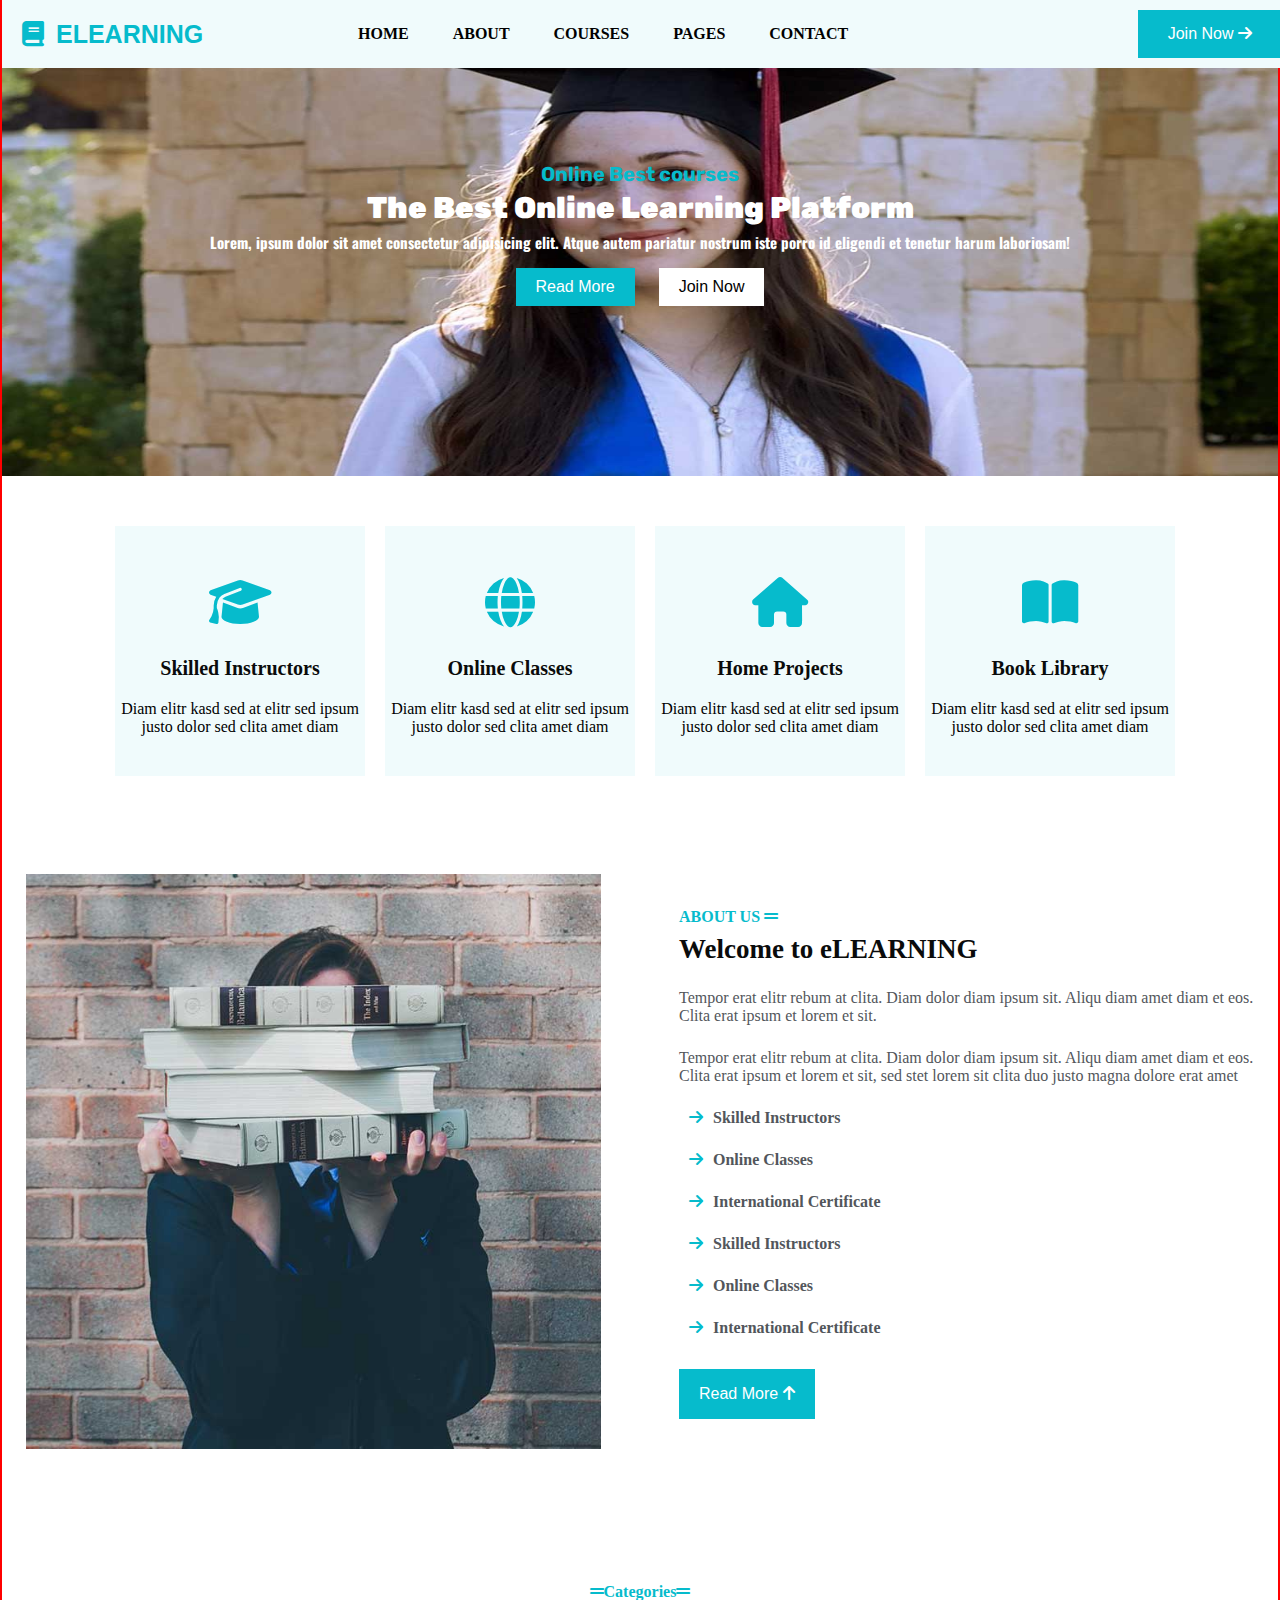
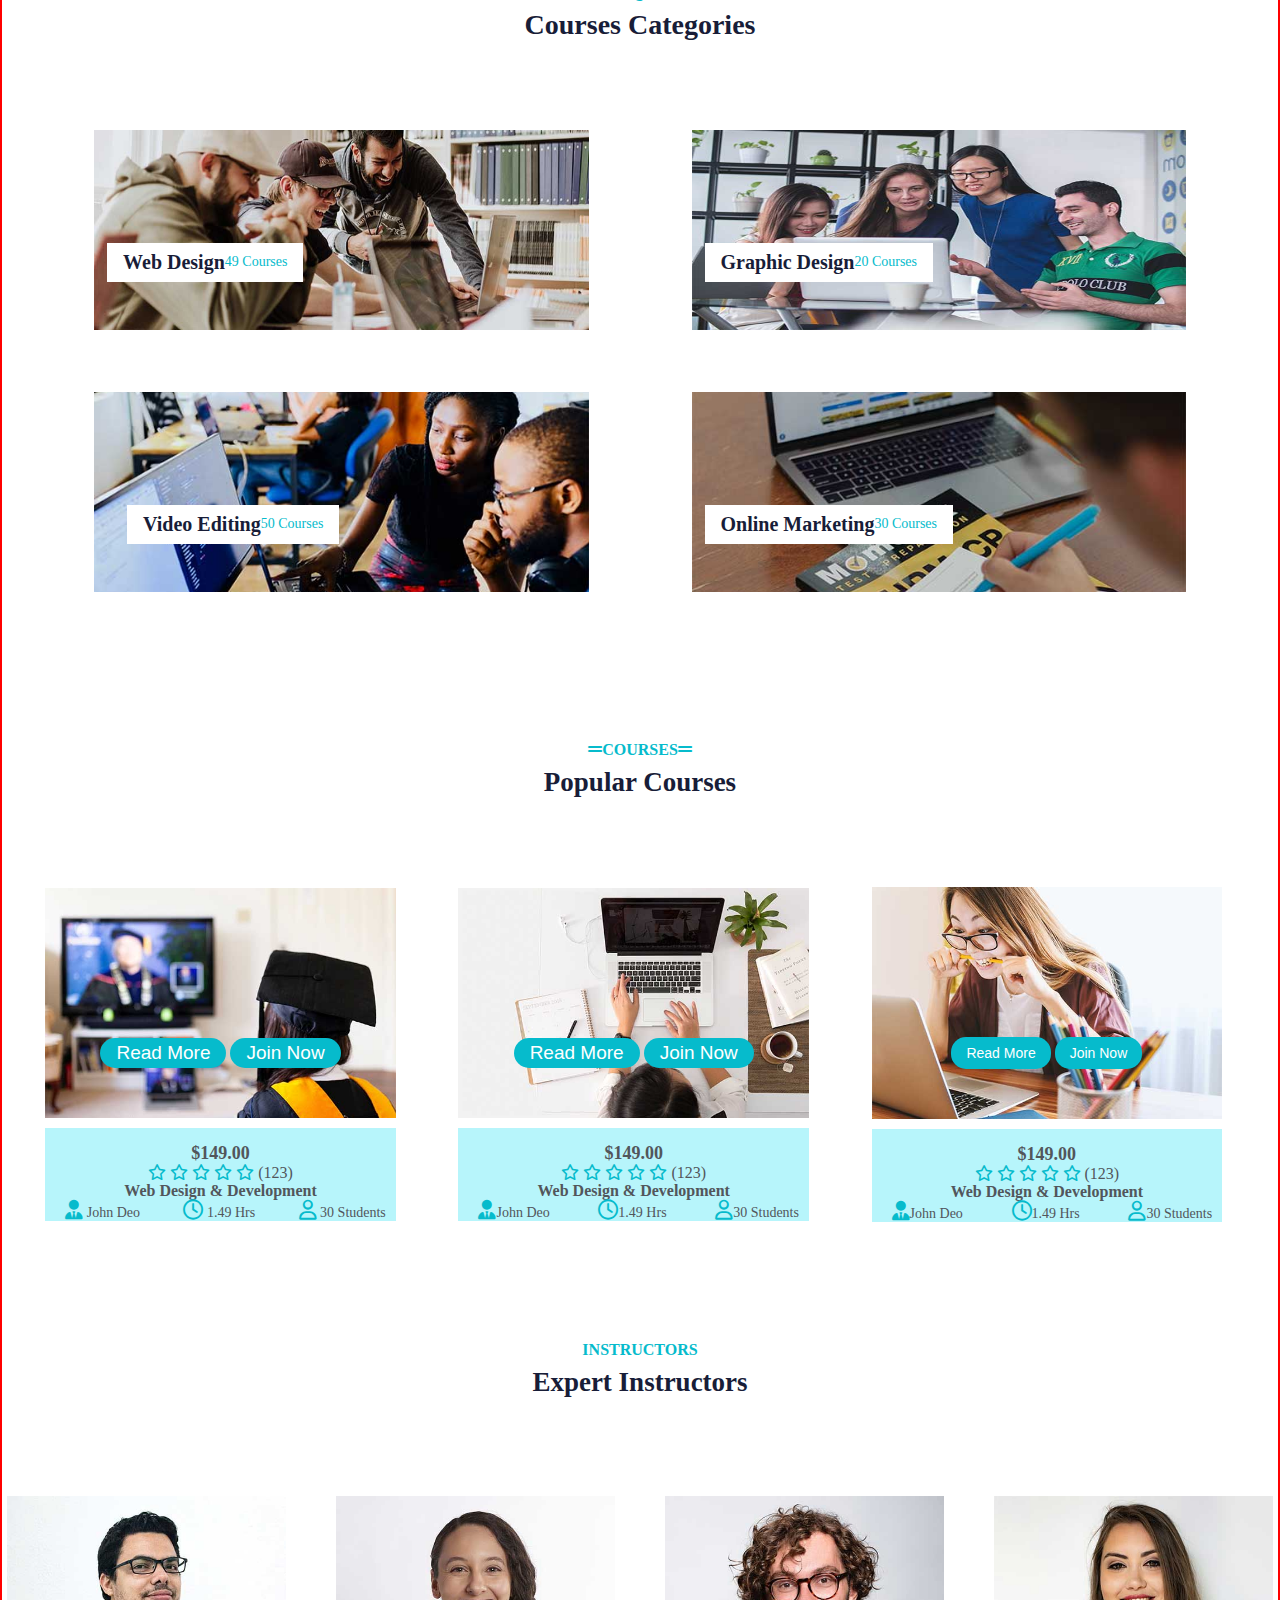
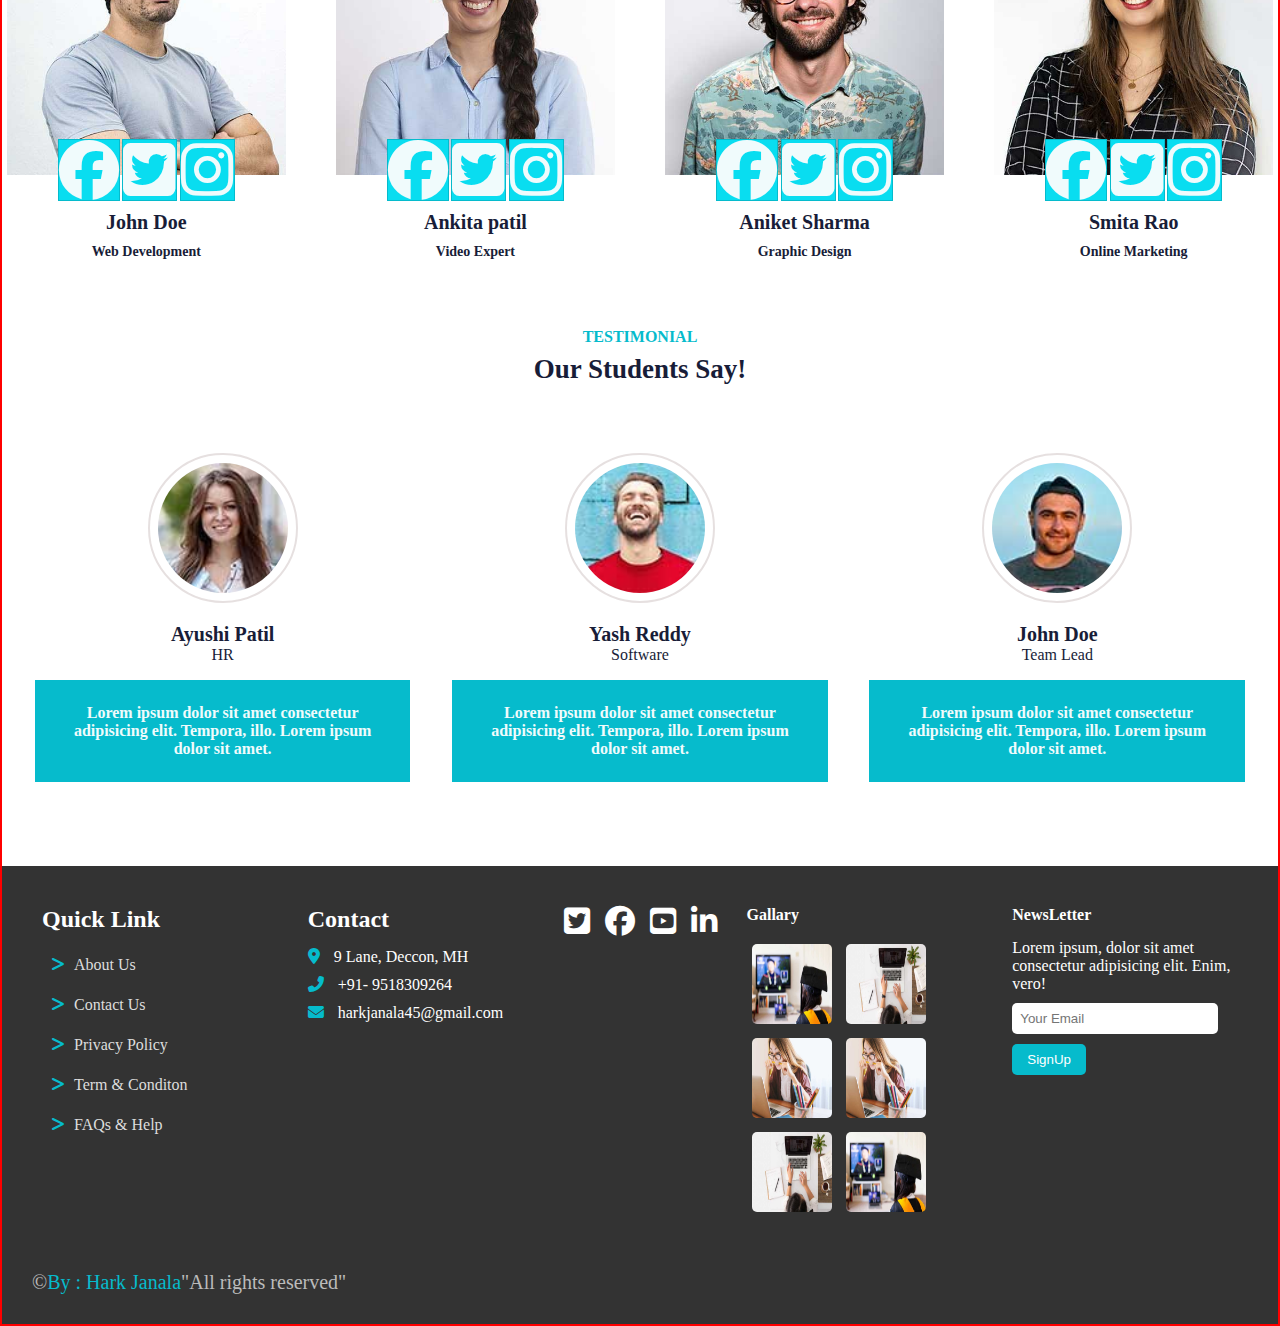
<file: index.html>
<!DOCTYPE html>
<html lang="en">
<head>
    <meta charset="UTF-8">
    <meta name="viewport" content="width=device-width, initial-scale=1.0">
    <title>E-Learning-Website</title>
    <link rel="preconnect" href="https://fonts.googleapis.com">
<link rel="preconnect" href="https://fonts.gstatic.com" crossorigin>
<link href="https://fonts.googleapis.com/css2?family=Oswald:wght@200..700&family=Rubik:ital,wght@0,300..900;1,300..900&display=swap" rel="stylesheet">
    <link rel="icon" href="icons8-elearning-100.png">
    <link rel="stylesheet" href="https://cdnjs.cloudflare.com/ajax/libs/font-awesome/6.7.2/css/all.min.css" integrity="sha512-Evv84Mr4kqVGRNSgIGL/F/aIDqQb7xQ2vcrdIwxfjThSH8CSR7PBEakCr51Ck+w+/U6swU2Im1vVX0SVk9ABhg==" crossorigin="anonymous" referrerpolicy="no-referrer" />
    <link rel="stylesheet" href="style.css">
</head>
<body>
    <section id="container">
        <header>
           <div id="logo">
            <i class="fas fa-book"></i>
            <!-- <img src="/Image/eLogo.jpg" height="50px" width="50px" alt="img not found"> -->
            <span>ELEARNING</span>
           </div>
           <div id="navbar">
            <nav>
                <a href="index.html">HOME</a>
                <a href="about.html">ABOUT</a>
                <a href="courses.html">COURSES</a>
                <a href="pages.html">PAGES</a>
                <a href="contact.html">CONTACT</a>
            </nav>
           </div>
           <div class="menu">
            <i class="fa-solid fa-bars"></i>
           </div>
           <div id="btn">
           <button>Join Now  <i class="fas fa-arrow-right"></i></button>
           </div>
        </header>

        <main>
       <section id="hero-section">
        <div class="hero-child">
            <h5>Online Best courses</h5>
            <h1>The Best Online Learning Platform</h1>
            <p class="subtitles">Lorem, ipsum dolor sit amet consectetur adipisicing elit. Atque autem pariatur nostrum iste porro id eligendi et tenetur harum laboriosam!</p>
            <button class="blue">Read More</button>
            <button class="white">Join Now</button>
        </div>
       </section>  <!--End of hero-section-->

       <section id="eduction">
        <div class="eduction-child1">
            <i class="fas fa-graduation-cap"></i>
            <h5>Skilled Instructors</h5>
            <p>Diam elitr kasd sed at elitr sed ipsum justo dolor sed clita amet diam</p>
        </div>
        <div class="eduction-child1">
            <i class="fas fa-globe"></i>
            <h5>Online Classes</h5>
            <p>Diam elitr kasd sed at elitr sed ipsum justo dolor sed clita amet diam</p>
        </div>
        <div class="eduction-child1">
            <i class="fas fa-home"></i>
            <h5>Home Projects</h5>
            <p>Diam elitr kasd sed at elitr sed ipsum justo dolor sed clita amet diam</p>
        </div>
        <div class="eduction-child1">
            <i class="fas fa-book-open"></i>
            <h5>Book Library</h5>
            <p>Diam elitr kasd sed at elitr sed ipsum justo dolor sed clita amet diam</p>
        </div>
       </section> <!--End of education-->

       <section id="about-section">
        <div class="about-child">
            <img src="about.jpg" alt="img not found">
        </div>
        <div class="about-child">
            <h6>ABOUT US <i class="fas fa-grip-lines"></i></h6>
            <h1>Welcome to eLEARNING</h1>
            <p class="subtitles">Tempor erat elitr rebum at clita. Diam dolor diam ipsum sit. Aliqu diam amet diam et eos. Clita erat ipsum et lorem et sit.</p>
            <p>Tempor erat elitr rebum at clita. Diam dolor diam ipsum sit. Aliqu diam amet diam et eos. Clita erat ipsum et lorem et sit, sed stet lorem sit clita duo justo magna dolore erat amet</p>

            <div class="arrow-left">
                <p><i class="fas fa-arrow-right"></i>Skilled Instructors</p>
            </div>
            <div class="arrow-left">
                <p><i class="fas fa-arrow-right"></i>Online Classes</p>
            </div>
            <div class="arrow-left">
                <p><i class="fas fa-arrow-right"></i>International Certificate</p>
            </div>
            <div id="right">
            <div class="arrow-right">
                <p><i class="fas fa-arrow-right"></i>Skilled Instructors</p>
            </div>
            <div class="arrow-right">
                <p><i class="fas fa-arrow-right"></i>Online Classes</p>
            </div>
            <div class="arrow-right">
                <p><i class="fas fa-arrow-right"></i>International Certificate</p>
            </div>
            </div>
        <div class="about-btn">
            <button>Read More <i class="fas fa-arrow-up"></i></button>
        </div>
        
       </section> <!--End of about section-->

       <section id="category-section">
        <div id="cate">
            <h6><i class="fas fa-grip-lines"></i>Categories<i class="fas fa-grip-lines"></i></h6>
         <h1>Courses Categories</h1>
        </div>
        <div class="category-child1">
        
            <div class="cate-child">
                <h1>Web Design</h1>
                <p>49 Courses</p>
            </div>
        </div>
        <div class="category-child2">
            
            <div class="cate-child">
                <h1>Graphic Design</h1>
                <p>20 Courses</p>
            </div>
        </div>
        <div class="category-child3">

            <div class="cate-child">
                <h1>Video Editing</h1>
                <p>50 Courses</p>
            </div>
        </div>
        <div class="category-child4">
         
            <div class="cate-child">
                <h1>Online Marketing</h1>
                <p>30 Courses</p>
            </div>
        </div>
       </section> <!--end of category section-->

       <section id="courseone-section">
        <div id="course">
            <h6><i class="fas fa-grip-lines"></i>COURSES<i class="fas fa-grip-lines"></i></h6>
            <h1>Popular Courses</h1>
        </div>
        <div class="courseone-child">
            <div class="course-btn1">
                <button>Read More</button>
                <button>Join Now</button>
            </div>
            <div class="rating">
                <h3>$149.00</h3>
                <div id="star">
                    <i class="far fa-star"></i>
                    <i class="far fa-star"></i>
                    <i class="far fa-star"></i>
                    <i class="far fa-star"></i>
                    <i class="far fa-star"></i>
                    <span>(123)</span>
                    <h3>Web Design & Development</h3>
                </div>
                <div id="icon-parent">
                <span class="icons">
                   <p><i class="fas fa-user-tie"></i> John Deo</p>
                </span>
                <span class="icons">
                  <p><i class="far fa-clock"></i> 1.49 Hrs</p>
                </span>
                <span class="icons">
                 <p><i class="far fa-user"></i> 30 Students</p>
                </span>
            </div>
            </div>
        </div>
        <div class="courseone-child">
            <div class="course-btn2">
                <button>Read More</button>
                <button>Join Now</button>
            </div>
            <div class="rating">
                <h3>$149.00</h3>
                <div id="star">
                    <i class="far fa-star"></i>
                    <i class="far fa-star"></i>
                    <i class="far fa-star"></i>
                    <i class="far fa-star"></i>
                    <i class="far fa-star"></i>
                    <span>(123)</span>
                    <h3>Web Design & Development</h3>
                </div>
                <div id="icon-parent">
                <span class="icons">
                   <p><i class="fas fa-user-tie"></i>John Deo</p>
                </span>
                <span class="icons">
                  <p><i class="far fa-clock"></i>1.49 Hrs</p>
                </span>
                <span class="icons">
                 <p><i class="far fa-user"></i>30 Students</p>
                </span>
                </div>
            </div>
        </div>
        <div class="courseone-child">
            <div class="course-btn3">
                <button>Read More</button>
                <button>Join Now</button>
            </div>
            <div class="rating">
                <h3>$149.00</h3>
                <div id="star">
                    <i class="far fa-star"></i>
                    <i class="far fa-star"></i>
                    <i class="far fa-star"></i>
                    <i class="far fa-star"></i>
                    <i class="far fa-star"></i>
                    <span>(123)</span>
                    <h3>Web Design & Development</h3>
                </div>
                <div id="icon-parent">
                <span class="icons">
                   <p><i class="fas fa-user-tie"></i>John Deo</p>
                </span>
                <span class="icons">
                  <p><i class="far fa-clock"></i>1.49 Hrs</p>
                </span>
                <span class="icons">
                 <p><i class="far fa-user"></i>30 Students</p>
                </span>
                </div>
            </div>
        </div>
       </section> <!--end of courseone-section-->

       <section id="Instructors">
        <div id="instructor">
            <h6>Instructors</h6>
            <h2>Expert Instructors</h2>
        </div>
        <div class="instructors-child">
            <img src="team-1.jpg" alt="img not found">
           <div class="icon">
            <i class="fab fa-facebook"></i>
            <i class="fab fa-twitter-square"></i>
            <i class="fab fa-instagram"></i>
           </div> 
           <h3>John Doe</h3>
           <h6>Web Development</h6>

        </div>
        <div class="instructors-child">
            <img src="team-2.jpg" alt="img not found">
            <div class="icon">
                <i class="fab fa-facebook"></i>
                <i class="fab fa-twitter-square"></i>
                <i class="fab fa-instagram"></i>
               </div> 
               <h3>Ankita patil</h3>
               <h6>Video Expert</h6>
        </div>
        <div class="instructors-child">
            <img src="team-3.jpg" alt="img not found">
            <div class="icon">
                <i class="fab fa-facebook"></i>
                <i class="fab fa-twitter-square"></i>
                <i class="fab fa-instagram"></i>
               </div> 
               <h3>Aniket Sharma</h3>
               <h6>Graphic Design</h6>
        </div>
        <div class="instructors-child">
            <img src="team-4.jpg" alt="img not found">
            <div class="icon">
                <i class="fab fa-facebook"></i>
                <i class="fab fa-twitter-square"></i>
                <i class="fab fa-instagram"></i>
               </div> 
               <h3>Smita Rao</h3>
               <h6>Online Marketing</h6>
        </div>
       </section> <!--End of instructors-section-->

       <section id="testimonial">
          <div id="test">
            <h6>Testimonial</h6>
            <h2>Our Students Say!</h2>
          </div>
          <div class="testimonial-child">
            <img src="testimonial-1.jpg" alt="img not found">
            <h5>Ayushi Patil</h5>
            <p>HR</p>
            <p class="para">Lorem ipsum dolor sit amet consectetur adipisicing elit. Tempora, illo. Lorem ipsum dolor sit amet. </p>
          </div>
          <div class="testimonial-child">
            <img src="testimonial-2.jpg" alt="img not found">
            <h5>Yash Reddy</h5>
            <p>Software</p>
            <p  class="para">Lorem ipsum dolor sit amet consectetur adipisicing elit. Tempora, illo. Lorem ipsum dolor sit amet.</p>
          </div>
          <div class="testimonial-child">
            <img src="testimonial-3.jpg" alt="img not found">
            <h5>John Doe</h5>
            <p>Team Lead</p>
            <p  class="para">Lorem ipsum dolor sit amet consectetur adipisicing elit. Tempora, illo. Lorem ipsum dolor sit amet.</p>
          </div>
       </section>

        </main>

        <footer>
            <div class="footer-child">
                <h2>Quick Link</h2>
                <ul>
                    <li><i class="fas fa-greater-than"></i><a href="#">About Us</a></li>
                   <li> <i class="fas fa-greater-than"></i><a href="#">Contact Us</a></li>
                    <li><i class="fas fa-greater-than"></i><a href="#">Privacy Policy</a></li>
                    <li><i class="fas fa-greater-than"></i><a href="#">Term & Conditon</a></li>
                   <li> <i class="fas fa-greater-than"></i><a href="#">FAQs & Help</a></li>
                </ul>
            </div>
            <div class="footer-child">
                <h2>Contact</h2>
                <p><i class="fas fa-map-marker-alt"></i>  9 Lane, Deccon, MH</p>
                <p><i class="fas fa-phone-alt"></i>  +91- 9518309264</p>
                <p><i class="fas fa-envelope"></i> harkjanala45@gmail.com</p>
            </div>
             <div id="footer-icon">
                <i class="fab fa-twitter-square"></i>
                <i class="fab fa-facebook"></i>
                <i class="fab fa-youtube-square"></i>
                <i class="fab fa-linkedin-in"></i>
             </div>
            <div class="footer-child">
                <h4>Gallary</h4>
                <img src="course-1.jpg" alt="img not found">
                <img src="course-2.jpg" alt="img not found">
                <img src="course-3.jpg" alt="img not found">
                <img src="course-3.jpg" alt="img not found">
                <img src="course-2.jpg" alt="img not found">
                <img src="course-1.jpg" alt="img not found">
            </div>
            <div class="footer-child">
                <h4>NewsLetter</h4>
                <p>Lorem ipsum, dolor sit amet consectetur adipisicing elit. Enim, vero!</p>
                <input type="text" placeholder="Your Email">
                <button>SignUp</button>
            </div>
            
            <div id="copyright">
                
                    <p>&copy;<a  href="">By : Hark Janala</a>"All rights reserved"</p>
                
            </div>
        </footer>

    </section> <!--End of container-->
</body>
</html>
</file>
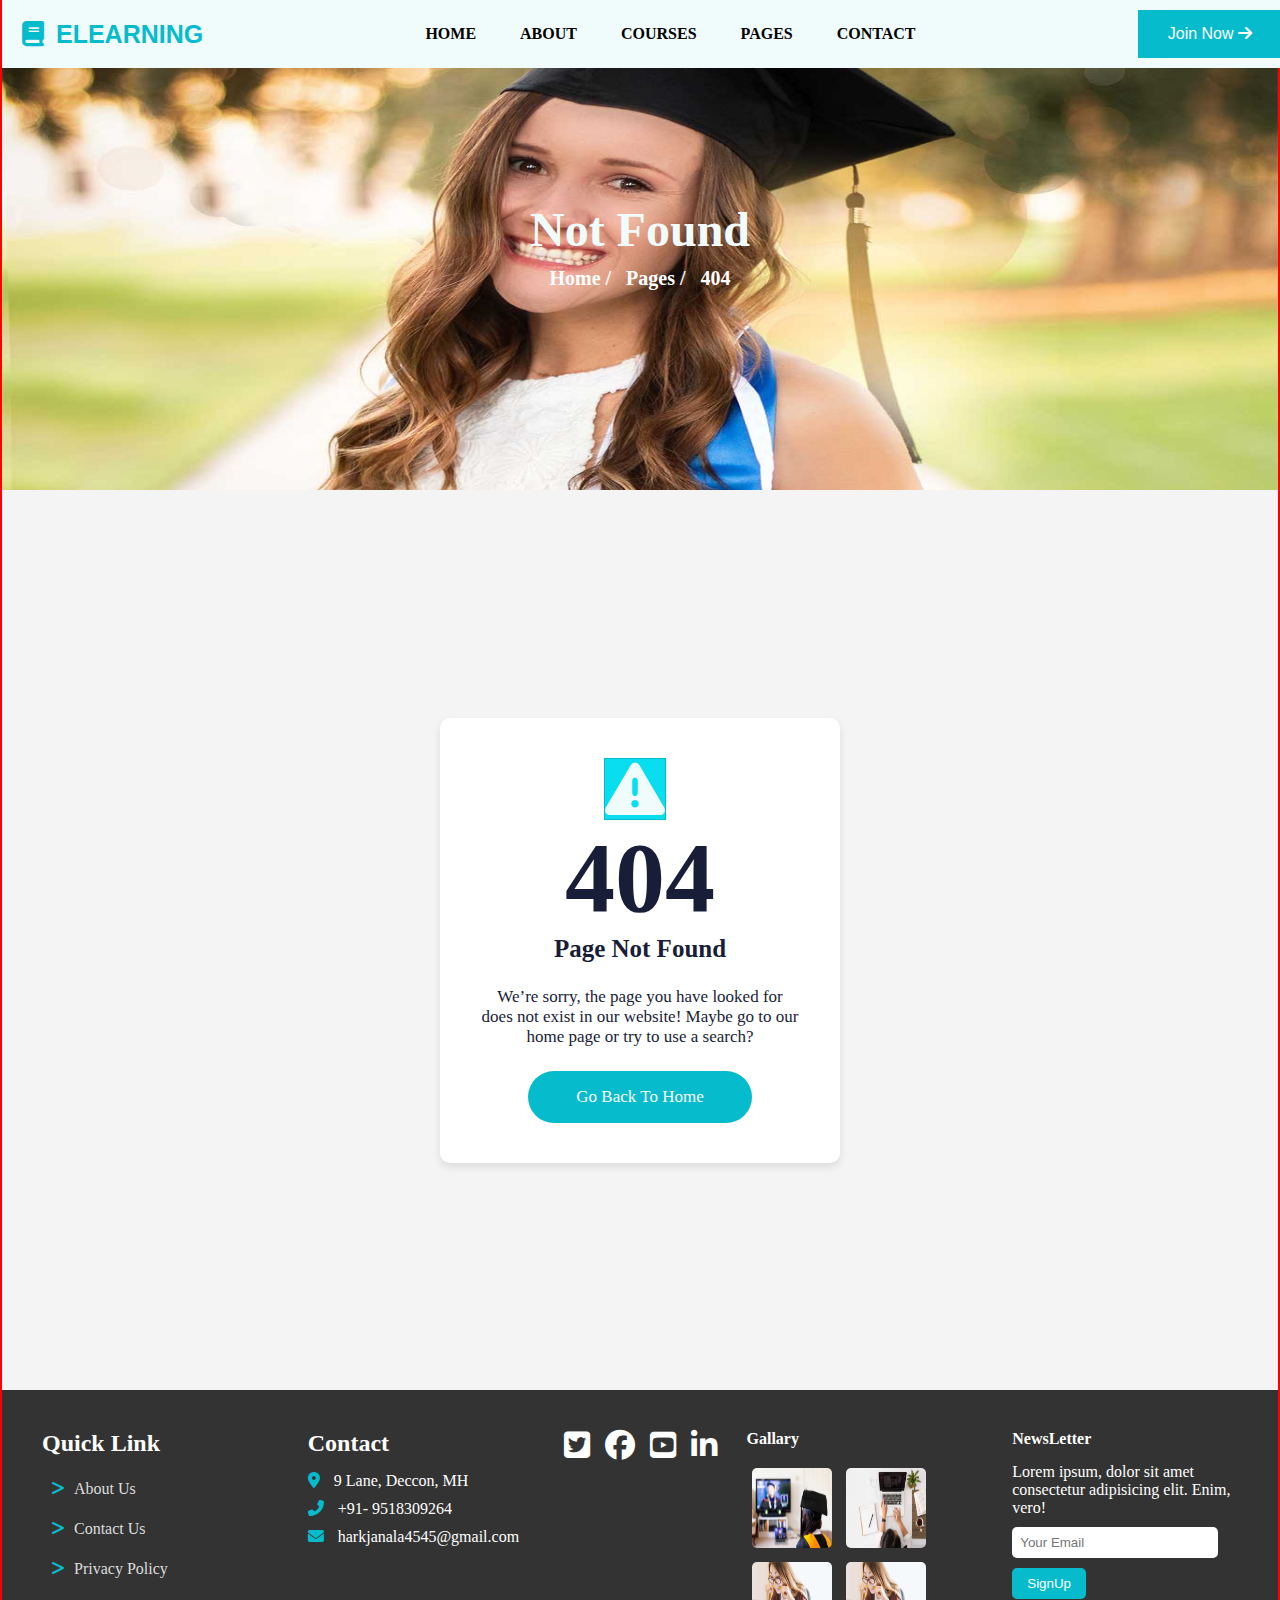
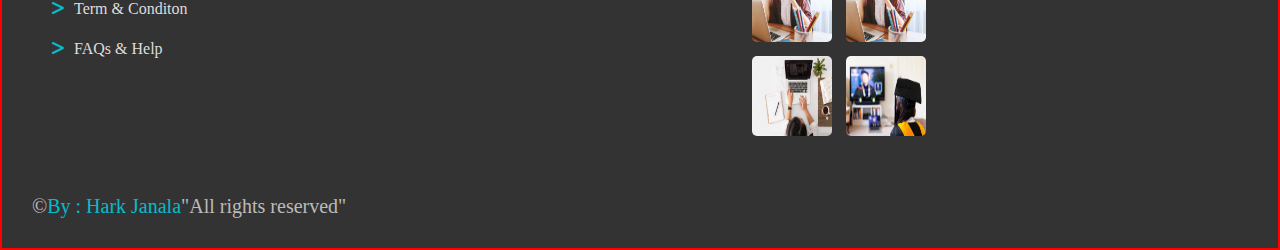
<file: 404page.html>
<!DOCTYPE html>
<html lang="en">
<head>
    <meta charset="UTF-8">
    <meta name="viewport" content="width=device-width, initial-scale=1.0">
    <title>E-Learning-Website</title>
    <link rel="preconnect" href="https://fonts.googleapis.com">
<link rel="preconnect" href="https://fonts.gstatic.com" crossorigin>
<link href="https://fonts.googleapis.com/css2?family=Oswald:wght@200..700&family=Rubik:ital,wght@0,300..900;1,300..900&display=swap" rel="stylesheet">
    <link rel="icon" href="icons8-elearning-100.png">
    <link rel="stylesheet" href="https://cdnjs.cloudflare.com/ajax/libs/font-awesome/6.7.2/css/all.min.css" integrity="sha512-Evv84Mr4kqVGRNSgIGL/F/aIDqQb7xQ2vcrdIwxfjThSH8CSR7PBEakCr51Ck+w+/U6swU2Im1vVX0SVk9ABhg==" crossorigin="anonymous" referrerpolicy="no-referrer" />
    <link rel="stylesheet" href="style.css">
</head>
<body>
    <section id="container">
        <header>
           <div id="logo">
            <i class="fas fa-book"></i>
            <!-- <img src="/Image/eLogo.jpg" height="50px" width="50px" alt="img not found"> -->
            <span>ELEARNING</span>
           </div>
           <div id="navbar">
            <nav>
                <a href="index.html">HOME</a>
                <a href="about.html">ABOUT</a>
                <a href="courses.html">COURSES</a>
                <a href="pages.html">PAGES</a>
                <a href="contact.html">CONTACT</a>
            </nav>
           </div>
           <div id="btn">
           <button>Join Now  <i class="fas fa-arrow-right"></i></button>
           </div>
        </header>

        <main>
            <section id="about-header">
                <div class="aboutheader-child">
                <h1>Not Found</h1>
                <nav class="about-nav">
                    <a href="index.html">Home /</a>
                    <a href="pages.html">Pages /</a>
                    <span>404</span>
                </nav>
            </div>
             </section> <!--end of about- header-->

             <section class="error-page">
                <div class="error-content">
                    <div class="icon"><i class="fas fa-exclamation-triangle"></i></div>
                    <h1 class="error-code">404</h1>
                    <h2 class="error-title">Page Not Found</h2>
                    <p class="error-message">
                        We’re sorry, the page you have looked for does not exist in our website! 
                        Maybe go to our home page or try to use a search?
                    </p>
                    <a class="home-button" href="#">Go Back To Home</a>
                </div>
            </section> <!--end of error section -->


        </main>

        <footer>
            <div class="footer-child">
                <h2>Quick Link</h2>
                <ul>
                    <li><i class="fas fa-greater-than"></i><a href="#">About Us</a></li>
                   <li> <i class="fas fa-greater-than"></i><a href="#">Contact Us</a></li>
                    <li><i class="fas fa-greater-than"></i><a href="#">Privacy Policy</a></li>
                    <li><i class="fas fa-greater-than"></i><a href="#">Term & Conditon</a></li>
                   <li> <i class="fas fa-greater-than"></i><a href="#">FAQs & Help</a></li>
                </ul>
            </div>
            <div class="footer-child">
                <h2>Contact</h2>
                <p><i class="fas fa-map-marker-alt"></i>  9 Lane, Deccon, MH</p>
                <p><i class="fas fa-phone-alt"></i>  +91- 9518309264</p>
                <p><i class="fas fa-envelope"></i>  harkjanala4545@gmail.com</p>
            </div>
             <div id="footer-icon">
                <i class="fab fa-twitter-square"></i>
                <i class="fab fa-facebook"></i>
                <i class="fab fa-youtube-square"></i>
                <i class="fab fa-linkedin-in"></i>
             </div>
            <div class="footer-child">
                <h4>Gallary</h4>
                <img src="course-1.jpg" alt="img not found">
                <img src="course-2.jpg" alt="img not found">
                <img src="course-3.jpg" alt="img not found">
                <img src="course-3.jpg" alt="img not found">
                <img src="course-2.jpg" alt="img not found">
                <img src="course-1.jpg" alt="img not found">
            </div>
            <div class="footer-child">
                <h4>NewsLetter</h4>
                <p>Lorem ipsum, dolor sit amet consectetur adipisicing elit. Enim, vero!</p>
                <input type="text" placeholder="Your Email">
                <button>SignUp</button>
            </div>
            <div id="copyright">
                <div>
                    <p>&copy;<a href="">By : Hark Janala</a>"All rights reserved"</p>
                </div>
            </div>
        </footer>

    </section> <!--End of container-->
</body>
</html>
</file>
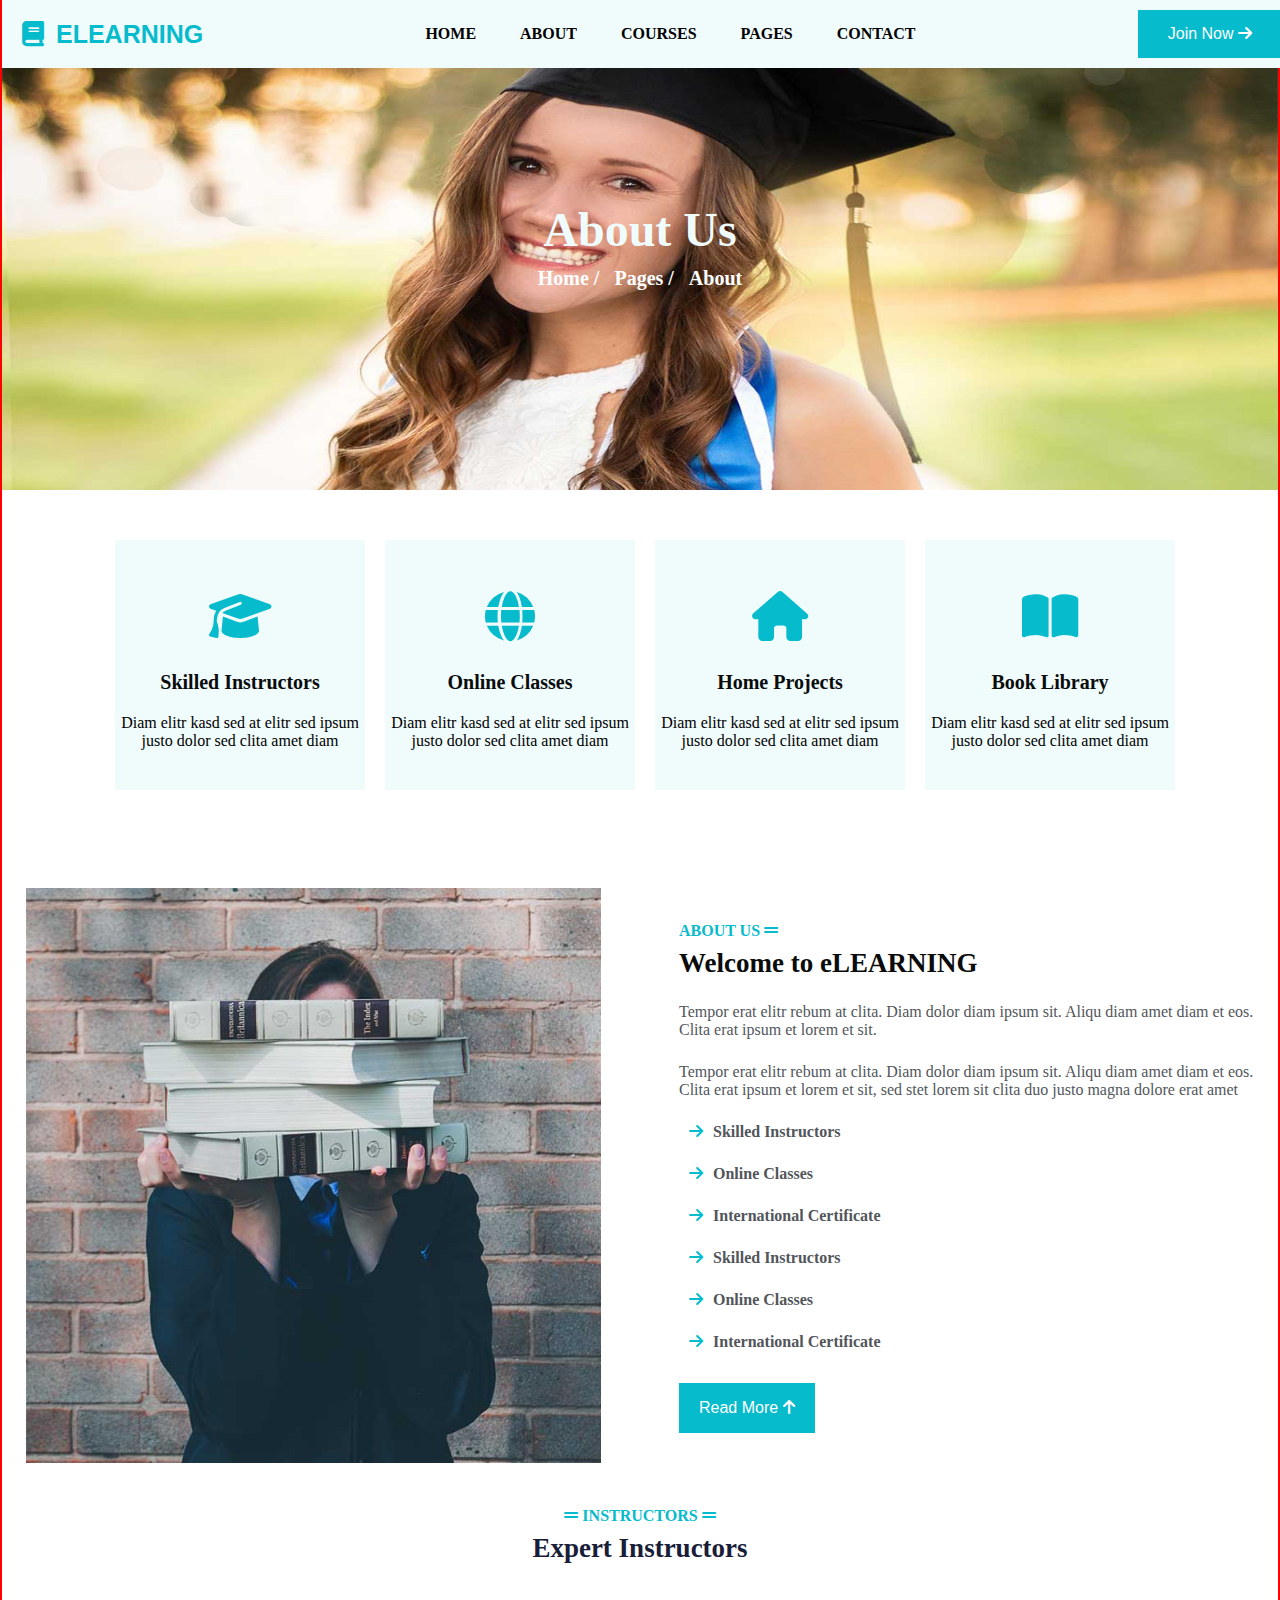
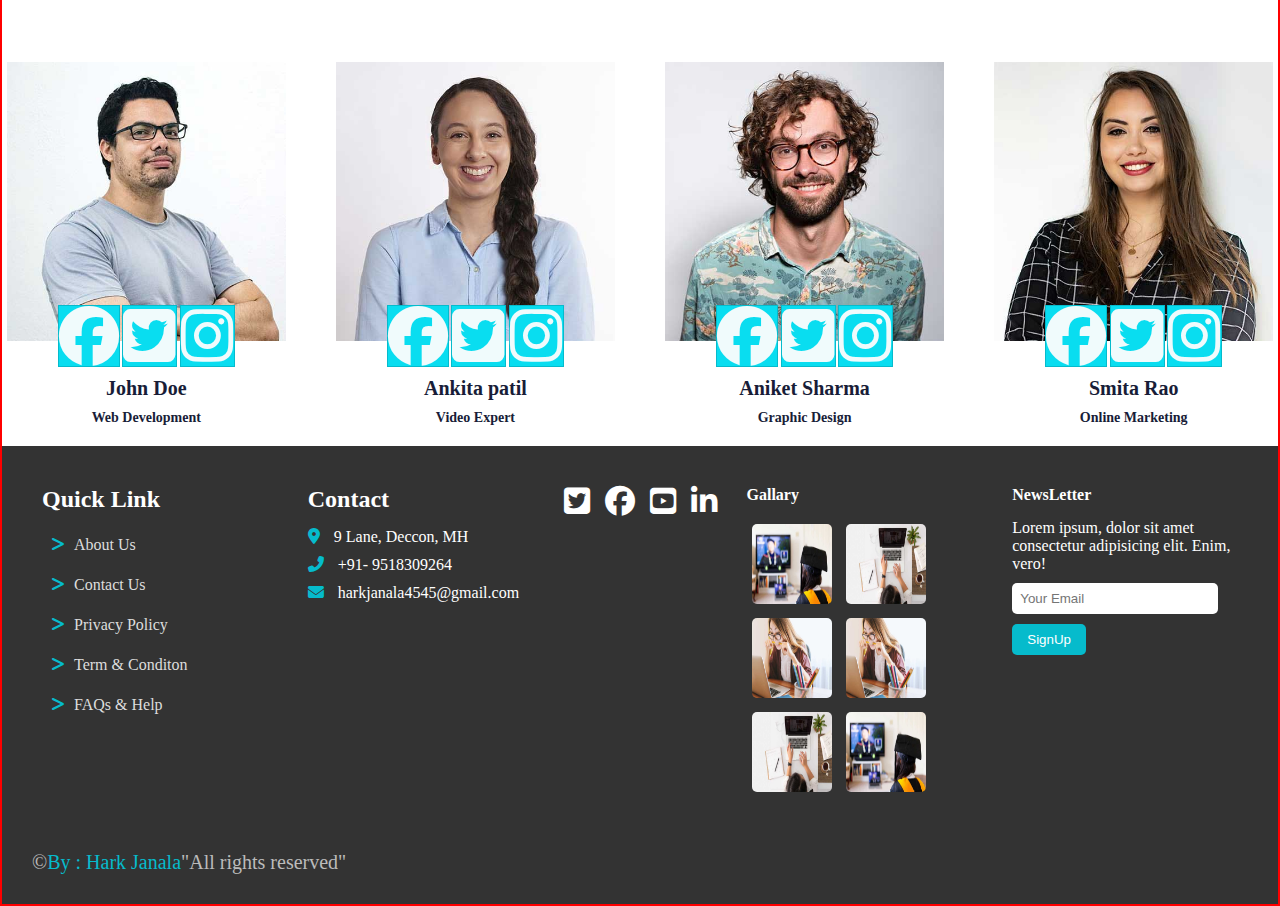
<file: about.html>
<!DOCTYPE html>
<html lang="en">
<head>
    <meta charset="UTF-8">
    <meta name="viewport" content="width=device-width, initial-scale=1.0">
    <title>E-Learning-Website</title>
    <link rel="preconnect" href="https://fonts.googleapis.com">
<link rel="preconnect" href="https://fonts.gstatic.com" crossorigin>
<link href="https://fonts.googleapis.com/css2?family=Oswald:wght@200..700&family=Rubik:ital,wght@0,300..900;1,300..900&display=swap" rel="stylesheet">
    <link rel="icon" href="icons8-elearning-100.png">
    <link rel="stylesheet" href="https://cdnjs.cloudflare.com/ajax/libs/font-awesome/6.7.2/css/all.min.css" integrity="sha512-Evv84Mr4kqVGRNSgIGL/F/aIDqQb7xQ2vcrdIwxfjThSH8CSR7PBEakCr51Ck+w+/U6swU2Im1vVX0SVk9ABhg==" crossorigin="anonymous" referrerpolicy="no-referrer" />
    <link rel="stylesheet" href="style.css">
</head>
<body>
    <section id="container">
        <header>
           <div id="logo">
            <i class="fas fa-book"></i>
            <!-- <img src="/Image/eLogo.jpg" height="50px" width="50px" alt="img not found"> -->
            <span>ELEARNING</span>
           </div>
           <div id="navbar">
            <nav>
                <a href="index.html">HOME</a>
                <a href="about.html">ABOUT</a>
                <a href="courses.html">COURSES</a>
                <a href="pages.html">PAGES</a>
                <a href="contact.html">CONTACT</a>
            </nav>
           </div>
           <div id="btn">
           <button>Join Now  <i class="fas fa-arrow-right"></i></button>
           </div>
        </header>

        <main>
     <section id="about-header">
        <div class="aboutheader-child">
        <h1>About Us</h1>
        <nav class="about-nav">
            <a href="index.html">Home /</a>
            <a href="pages.html">Pages /</a>
            <span>About</span>
        </nav>
    </div>
     </section> <!--end of about- header-->

       <section id="eduction">
        <div class="eduction-child1">
            <i class="fas fa-graduation-cap"></i>
            <h5>Skilled Instructors</h5>
            <p>Diam elitr kasd sed at elitr sed ipsum justo dolor sed clita amet diam</p>
        </div>
        <div class="eduction-child1">
            <i class="fas fa-globe"></i>
            <h5>Online Classes</h5>
            <p>Diam elitr kasd sed at elitr sed ipsum justo dolor sed clita amet diam</p>
        </div>
        <div class="eduction-child1">
            <i class="fas fa-home"></i>
            <h5>Home Projects</h5>
            <p>Diam elitr kasd sed at elitr sed ipsum justo dolor sed clita amet diam</p>
        </div>
        <div class="eduction-child1">
            <i class="fas fa-book-open"></i>
            <h5>Book Library</h5>
            <p>Diam elitr kasd sed at elitr sed ipsum justo dolor sed clita amet diam</p>
        </div>
       </section> <!--End of education-->

       <section id="about-section">
        <div class="about-child">
            <img src="about.jpg" alt="img not found">
        </div>
        <div class="about-child">
            <h6>ABOUT US <i class="fas fa-grip-lines"></i></h6>
            <h1>Welcome to eLEARNING</h1>
            <p class="subtitles">Tempor erat elitr rebum at clita. Diam dolor diam ipsum sit. Aliqu diam amet diam et eos. Clita erat ipsum et lorem et sit.</p>
            <p>Tempor erat elitr rebum at clita. Diam dolor diam ipsum sit. Aliqu diam amet diam et eos. Clita erat ipsum et lorem et sit, sed stet lorem sit clita duo justo magna dolore erat amet</p>

            <div class="arrow-left">
                <p><i class="fas fa-arrow-right"></i>Skilled Instructors</p>
            </div>
            <div class="arrow-left">
                <p><i class="fas fa-arrow-right"></i>Online Classes</p>
            </div>
            <div class="arrow-left">
                <p><i class="fas fa-arrow-right"></i>International Certificate</p>
            </div>
            <div id="right">
            <div class="arrow-right">
                <p><i class="fas fa-arrow-right"></i>Skilled Instructors</p>
            </div>
            <div class="arrow-right">
                <p><i class="fas fa-arrow-right"></i>Online Classes</p>
            </div>
            <div class="arrow-right">
                <p><i class="fas fa-arrow-right"></i>International Certificate</p>
            </div>
            </div>
        <div class="about-btn">
            <button>Read More <i class="fas fa-arrow-up"></i></button>
        </div>
        
       </section> <!--End of about section-->


       <section id="Instructors">
        <div id="instructor">
            <h6><i class="fas fa-grip-lines"></i> Instructors <i class="fas fa-grip-lines"></i></h6>
            <h2>Expert Instructors</h2>
        </div>
        <div class="instructors-child">
            <img src="team-1.jpg" alt="img not found">
           <div class="icon">
            <i class="fab fa-facebook"></i>
            <i class="fab fa-twitter-square"></i>
            <i class="fab fa-instagram"></i>
           </div> 
           <h3>John Doe</h3>
           <h6>Web Development</h6>

        </div>
        <div class="instructors-child">
            <img src="team-2.jpg" alt="img not found">
            <div class="icon">
                <i class="fab fa-facebook"></i>
                <i class="fab fa-twitter-square"></i>
                <i class="fab fa-instagram"></i>
               </div> 
               <h3>Ankita patil</h3>
               <h6>Video Expert</h6>
        </div>
        <div class="instructors-child">
            <img src="team-3.jpg" alt="img not found">
            <div class="icon">
                <i class="fab fa-facebook"></i>
                <i class="fab fa-twitter-square"></i>
                <i class="fab fa-instagram"></i>
               </div> 
               <h3>Aniket Sharma</h3>
               <h6>Graphic Design</h6>
        </div>
        <div class="instructors-child">
            <img src="team-4.jpg" alt="img not found">
            <div class="icon">
                <i class="fab fa-facebook"></i>
                <i class="fab fa-twitter-square"></i>
                <i class="fab fa-instagram"></i>
               </div> 
               <h3>Smita Rao</h3>
               <h6>Online Marketing</h6>
        </div>
       </section> <!--End of instructors-section-->

        </main>

        <footer>
            <div class="footer-child">
                <h2>Quick Link</h2>
                <ul>
                    <li><i class="fas fa-greater-than"></i><a href="#">About Us</a></li>
                   <li> <i class="fas fa-greater-than"></i><a href="#">Contact Us</a></li>
                    <li><i class="fas fa-greater-than"></i><a href="#">Privacy Policy</a></li>
                    <li><i class="fas fa-greater-than"></i><a href="#">Term & Conditon</a></li>
                   <li> <i class="fas fa-greater-than"></i><a href="#">FAQs & Help</a></li>
                </ul>
            </div>
            <div class="footer-child">
                <h2>Contact</h2>
                <p><i class="fas fa-map-marker-alt"></i>  9 Lane, Deccon, MH</p>
                <p><i class="fas fa-phone-alt"></i>  +91- 9518309264</p>
                <p><i class="fas fa-envelope"></i>  harkjanala4545@gmail.com</p>
            </div>
             <div id="footer-icon">
                <i class="fab fa-twitter-square"></i>
                <i class="fab fa-facebook"></i>
                <i class="fab fa-youtube-square"></i>
                <i class="fab fa-linkedin-in"></i>
             </div>
            <div class="footer-child">
                <h4>Gallary</h4>
                <img src="course-1.jpg" alt="img not found">
                <img src="course-2.jpg" alt="img not found">
                <img src="course-3.jpg" alt="img not found">
                <img src="course-3.jpg" alt="img not found">
                <img src="course-2.jpg" alt="img not found">
                <img src="course-1.jpg" alt="img not found">
            </div>
            <div class="footer-child">
                <h4>NewsLetter</h4>
                <p>Lorem ipsum, dolor sit amet consectetur adipisicing elit. Enim, vero!</p>
                <input type="text" placeholder="Your Email">
                <button>SignUp</button>
            </div>
            <div id="copyright">
                <div>
                    <p>&copy;<a href="">By : Hark Janala</a>"All rights reserved"</p>
                </div>
            </div>
        </footer>

    </section> <!--End of container-->
</body>
</html>
</file>
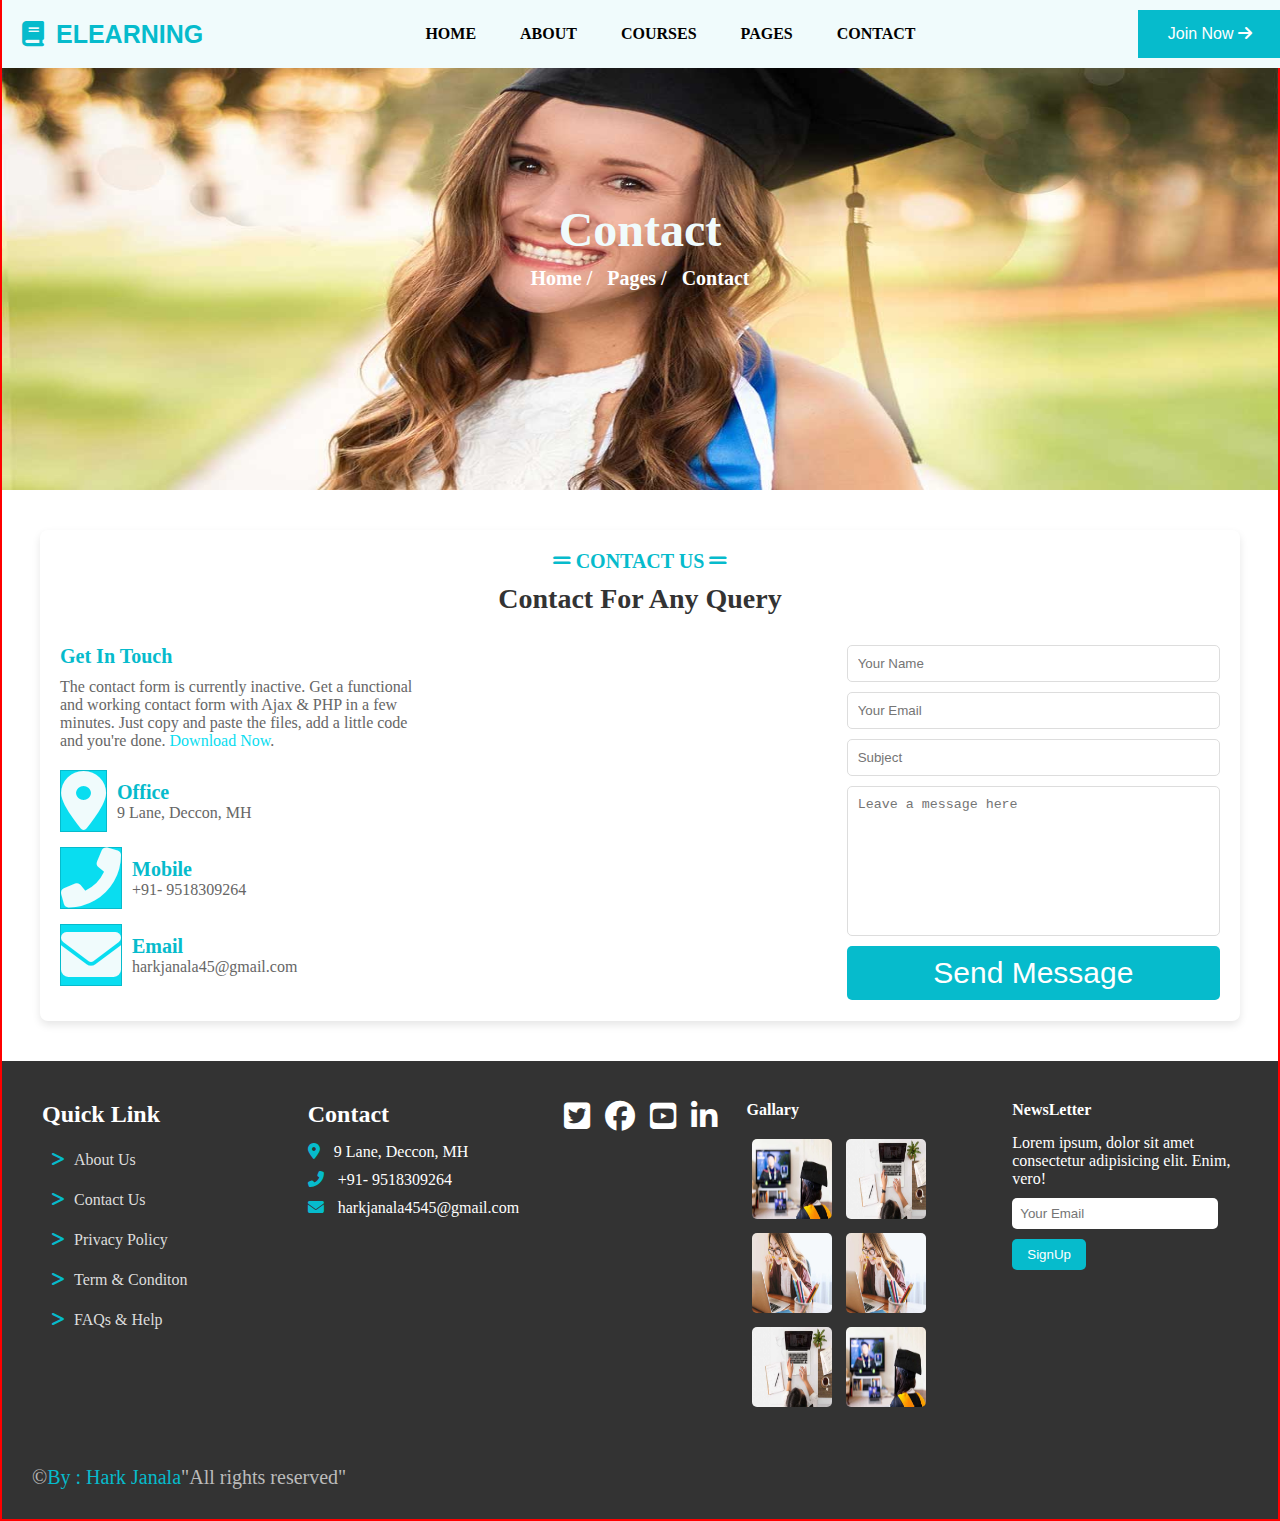
<file: contact.html>
<!DOCTYPE html>
<html lang="en">
<head>
    <meta charset="UTF-8">
    <meta name="viewport" content="width=device-width, initial-scale=1.0">
    <title>E-Learning-Website</title>
    <link rel="preconnect" href="https://fonts.googleapis.com">
<link rel="preconnect" href="https://fonts.gstatic.com" crossorigin>
<link href="https://fonts.googleapis.com/css2?family=Oswald:wght@200..700&family=Rubik:ital,wght@0,300..900;1,300..900&display=swap" rel="stylesheet">
    <link rel="icon" href="icons8-elearning-100.png">
    <link rel="stylesheet" href="https://cdnjs.cloudflare.com/ajax/libs/font-awesome/6.7.2/css/all.min.css" integrity="sha512-Evv84Mr4kqVGRNSgIGL/F/aIDqQb7xQ2vcrdIwxfjThSH8CSR7PBEakCr51Ck+w+/U6swU2Im1vVX0SVk9ABhg==" crossorigin="anonymous" referrerpolicy="no-referrer" />
    <link rel="stylesheet" href="style.css">
</head>
<body>
    <section id="container">
        <header>
           <div id="logo">
            <i class="fas fa-book"></i>
            <!-- <img src="/Image/eLogo.jpg" height="50px" width="50px" alt="img not found"> -->
            <span>ELEARNING</span>
           </div>
           <div id="navbar">
            <nav>
                <a href="index.html">HOME</a>
                <a href="about.html">ABOUT</a>
                <a href="courses.html">COURSES</a>
                <a href="pages.html">PAGES</a>
                <a href="contact.html">CONTACT</a>
            </nav>
           </div>
           <div id="btn">
           <button>Join Now  <i class="fas fa-arrow-right"></i></button>
           </div>
        </header>

        <main>

            <section id="about-header">
                <div class="aboutheader-child">
                <h1>Contact</h1>
                <nav class="about-nav">
                    <a href="index.html">Home /</a>
                    <a href="pages.html">Pages /</a>
                    <span>Contact</span>
                </nav>
            </div>
             </section> <!--end of about- header-->

       
       <section class="contact-section">
        <div class="contact-container">
            <div class="contact-header">
                <h6 class="section-title"><i class="fas fa-grip-lines"></i> Contact Us <i class="fas fa-grip-lines"></i></h6>
                <h1>Contact For Any Query</h1>
            </div>
    
            <div class="contact-content">
                <!-- Get In Touch -->
                <div class="contact-info">
                    <h5>Get In Touch</h5>
                    <p>The contact form is currently inactive. Get a functional and working contact form with Ajax & PHP in a few minutes. Just copy and paste the files, add a little code and you're done. <a href="https://htmlcodex.com/contact-form">Download Now</a>.</p>
                    
                    <div class="contact-detail">
                        <div class="icon"><i class="fas fa-map-marker-alt"></i></div>
                        <div class="text">
                            <h5>Office</h5>
                             <p> 9 Lane, Deccon, MH</p>
                        </div>
                    </div>
    
                    <div class="contact-detail">
                        <div class="icon"><i class="fas fa-phone-alt"></i></div>
                        <div class="text">
                            <h5>Mobile</h5>
                            <p>+91- 9518309264</p>
                        </div>
                    </div>
    
                    <div class="contact-detail">
                        <div class="icon"><i class="fas fa-envelope"></i></div>
                        <div class="text">
                            <h5>Email</h5>
                            <p>harkjanala45@gmail.com</p>
                        </div>
                    </div>
                </div>
    
                <!-- Google Map -->
                <div class="contact-map">
                    <iframe src="https://www.google.com/maps/embed?pb=!1m18!1m12!1m3!1d3783.366542442926!2d73.8336774738004!3d18.512331069428622!2m3!1f0!2f0!3f0!3m2!1i1024!2i768!4f13.1!3m3!1m2!1s0x3bc2bf6b9591c21f%3A0xd00b83f8c88bfc36!2sGautam%20Terraces!5e0!3m2!1sen!2sin!4v1740296514665!5m2!1sen!2sin" width="600" height="450" style="border:0;" allowfullscreen="" loading="lazy" referrerpolicy="no-referrer-when-downgrade"></iframe>
                    <!-- <iframe src="https://www.google.com/maps/embed?pb=!1m18!1m12!1m3!1d3001156.4288297426!2d-78.01371936852176!3d42.72876761954724!2m3!1f0!2f0!3f0!3m2!1i1024!2i768!4f13.1!3m3!1m2!1s0x4ccc4bf0f123a5a9%3A0xddcfc6c1de189567!2sNew%20York%2C%20USA!5e0!3m2!1sen!2sbd!4v1603794290143!5m2!1sen!2sbd"
                    frameborder="0" allowfullscreen="" aria-hidden="false" tabindex="0"></iframe> -->
                </div>
    
                <!-- Contact Form -->
                <div class="contact-form">
                    <form>
                        <input type="text" placeholder="Your Name" required>
                        <input type="email" placeholder="Your Email" required>
                        <input type="text" placeholder="Subject" required>
                        <textarea placeholder="Leave a message here" required></textarea>
                        <button type="submit">Send Message</button>
                    </form>
                </div>
            </div>
        </div>
    </section> <!--End of contact section-->

        </main>

        <footer>
            <div class="footer-child">
                <h2>Quick Link</h2>
                <ul>
                    <li><i class="fas fa-greater-than"></i><a href="#">About Us</a></li>
                   <li> <i class="fas fa-greater-than"></i><a href="#">Contact Us</a></li>
                    <li><i class="fas fa-greater-than"></i><a href="#">Privacy Policy</a></li>
                    <li><i class="fas fa-greater-than"></i><a href="#">Term & Conditon</a></li>
                   <li> <i class="fas fa-greater-than"></i><a href="#">FAQs & Help</a></li>
                </ul>
            </div>
            <div class="footer-child">
                <h2>Contact</h2>
                <p><i class="fas fa-map-marker-alt"></i>  9 Lane, Deccon, MH</p>
                <p><i class="fas fa-phone-alt"></i>  +91- 9518309264</p>
                <p><i class="fas fa-envelope"></i>  harkjanala4545@gmail.com</p>
            </div>
             <div id="footer-icon">
                <i class="fab fa-twitter-square"></i>
                <i class="fab fa-facebook"></i>
                <i class="fab fa-youtube-square"></i>
                <i class="fab fa-linkedin-in"></i>
             </div>
            <div class="footer-child">
                <h4>Gallary</h4>
                <img src="course-1.jpg" alt="img not found">
                <img src="course-2.jpg" alt="img not found">
                <img src="course-3.jpg" alt="img not found">
                <img src="course-3.jpg" alt="img not found">
                <img src="course-2.jpg" alt="img not found">
                <img src="course-1.jpg" alt="img not found">
            </div>
            <div class="footer-child">
                <h4>NewsLetter</h4>
                <p>Lorem ipsum, dolor sit amet consectetur adipisicing elit. Enim, vero!</p>
                <input type="text" placeholder="Your Email">
                <button>SignUp</button>
            </div>
            <div id="copyright">
                <div>
                    <p>&copy;<a href="">By : Hark Janala</a>"All rights reserved"</p>
                </div>
            </div>
        </footer>

    </section> <!--End of container-->
</body>
</html>
</file>
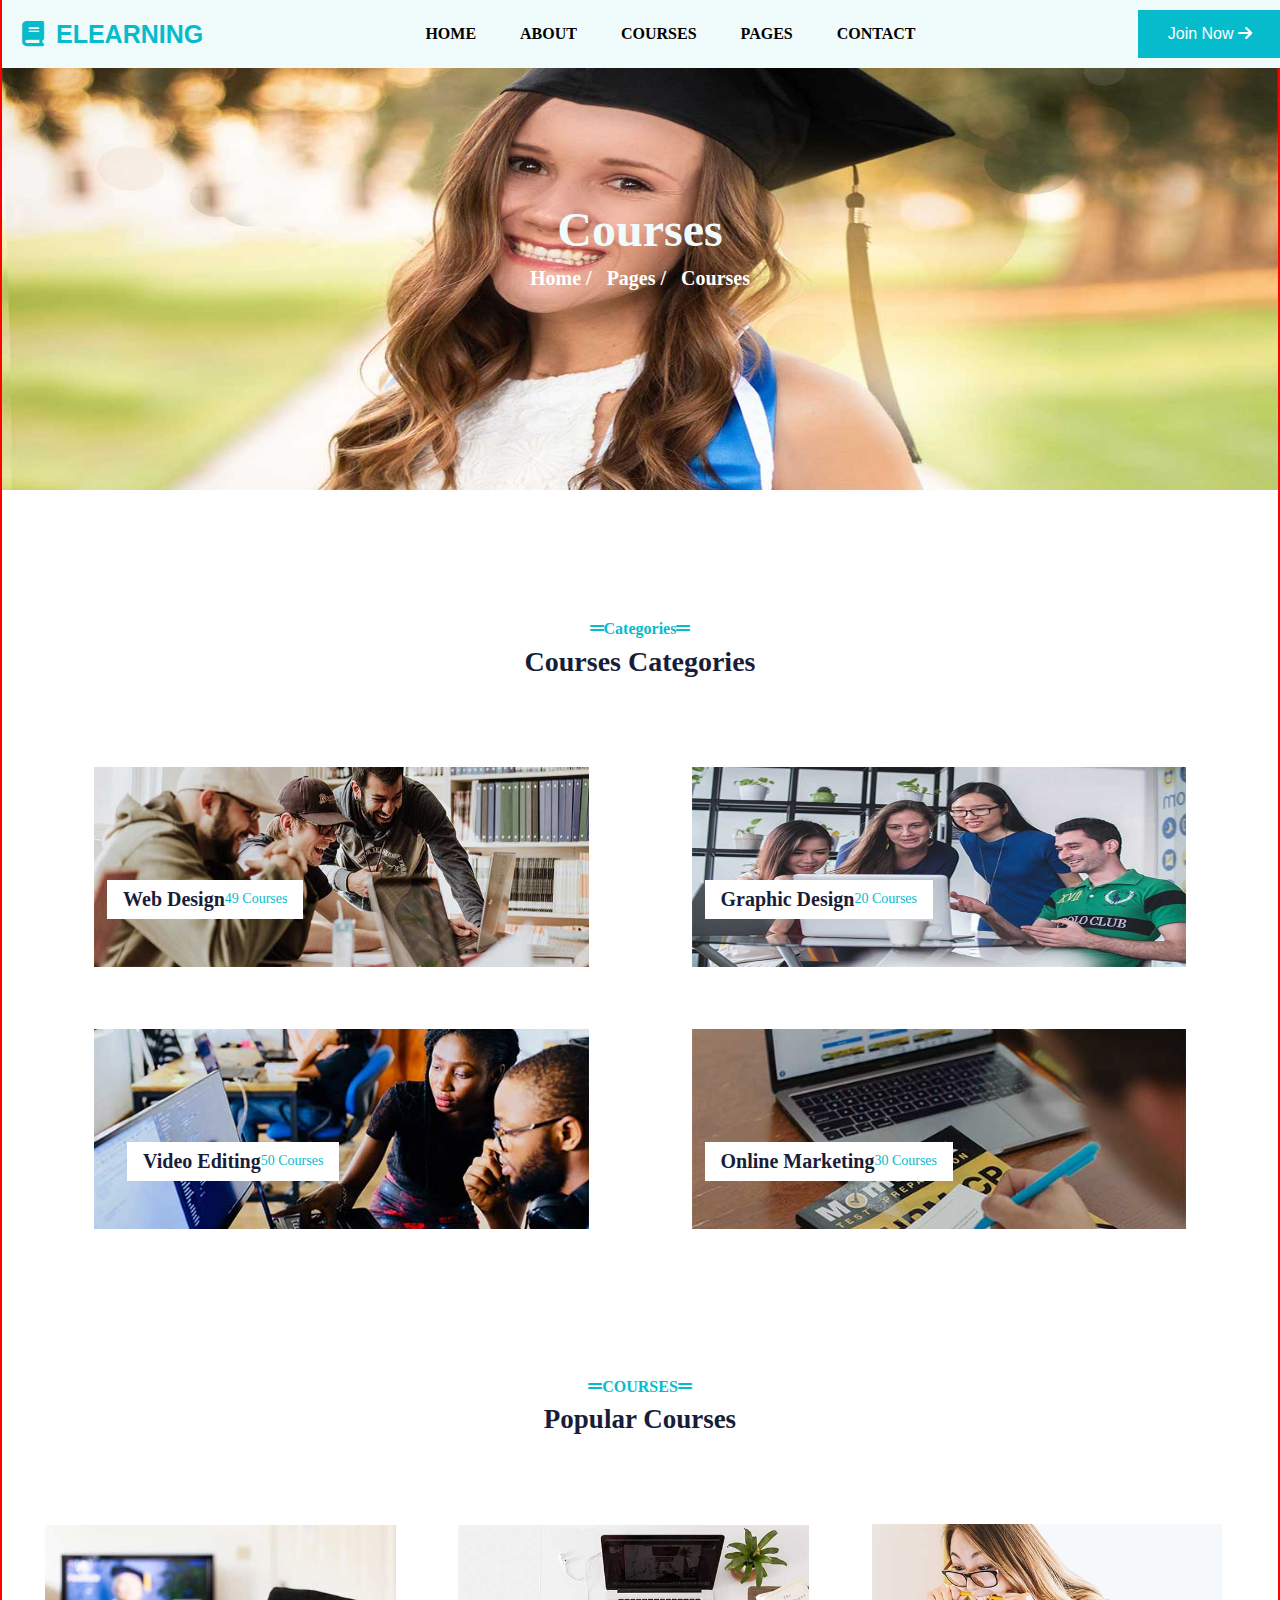
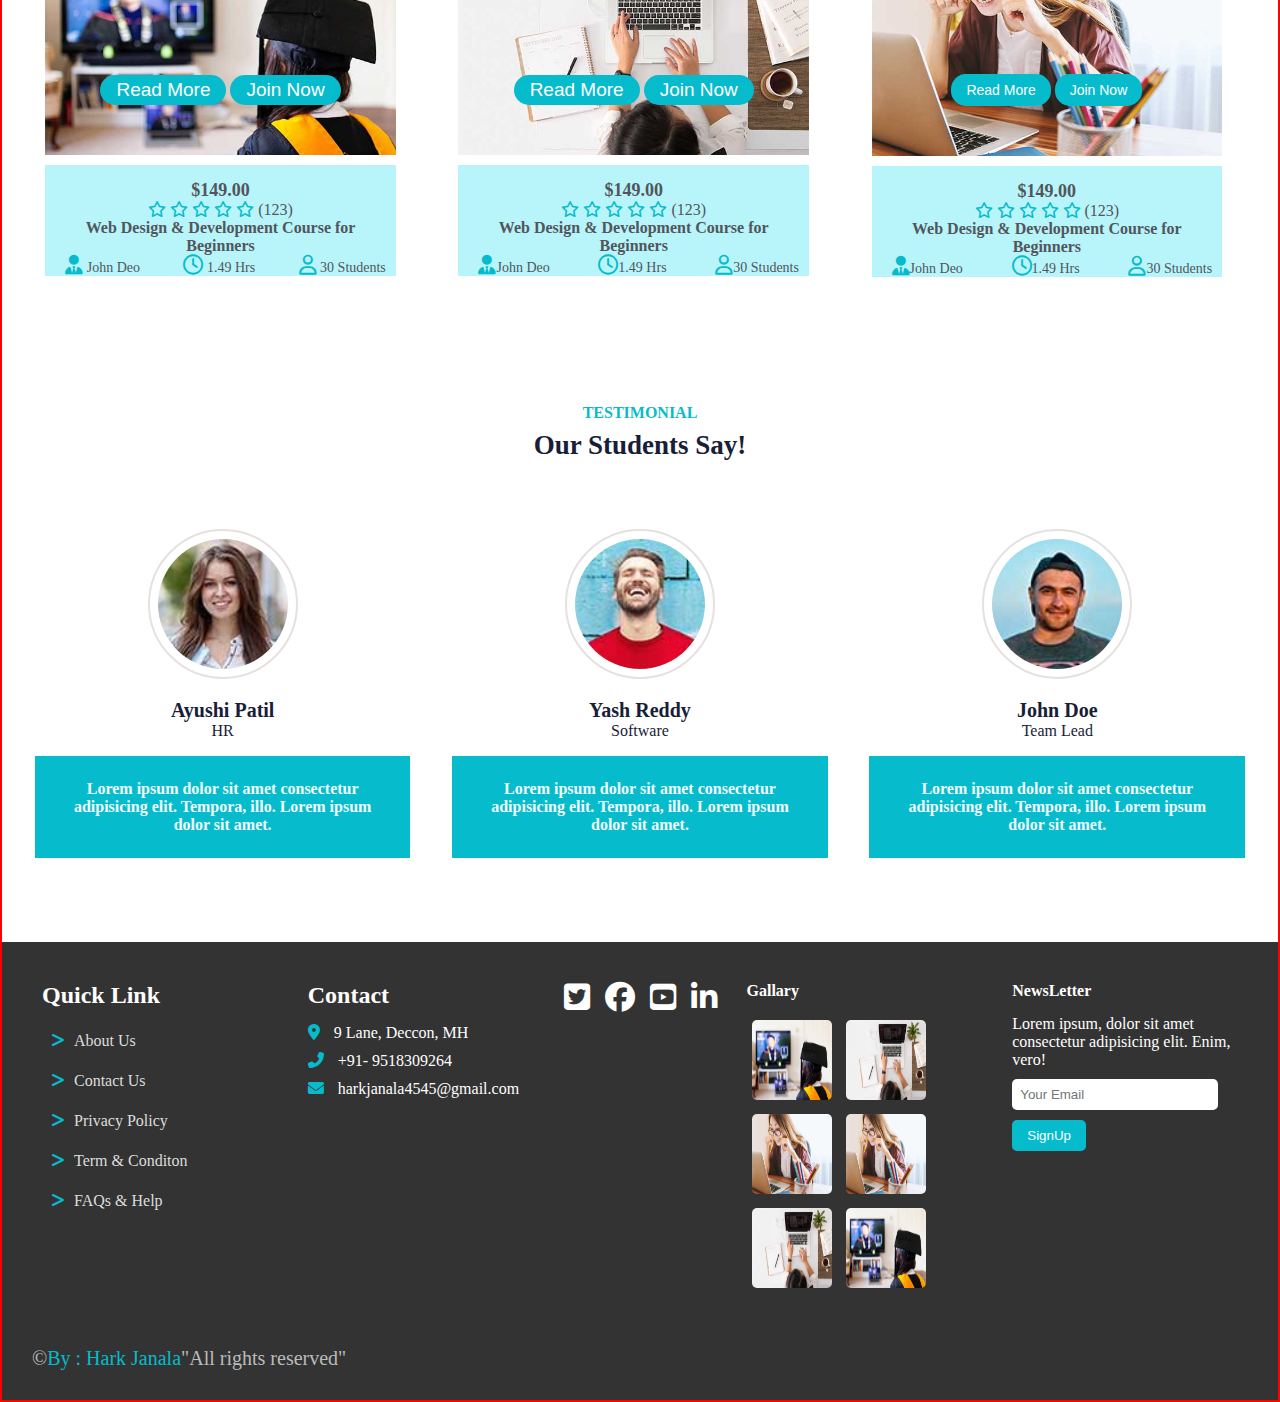
<file: courses.html>
<!DOCTYPE html>
<html lang="en">
<head>
    <meta charset="UTF-8">
    <meta name="viewport" content="width=device-width, initial-scale=1.0">
    <title>E-Learning-Website</title>
    <link rel="preconnect" href="https://fonts.googleapis.com">
<link rel="preconnect" href="https://fonts.gstatic.com" crossorigin>
<link href="https://fonts.googleapis.com/css2?family=Oswald:wght@200..700&family=Rubik:ital,wght@0,300..900;1,300..900&display=swap" rel="stylesheet">
    <link rel="icon" href="icons8-elearning-100.png">
    <link rel="stylesheet" href="https://cdnjs.cloudflare.com/ajax/libs/font-awesome/6.7.2/css/all.min.css" integrity="sha512-Evv84Mr4kqVGRNSgIGL/F/aIDqQb7xQ2vcrdIwxfjThSH8CSR7PBEakCr51Ck+w+/U6swU2Im1vVX0SVk9ABhg==" crossorigin="anonymous" referrerpolicy="no-referrer" />
    <link rel="stylesheet" href="style.css">
</head>
<body>
    <section id="container">
        <header>
           <div id="logo">
            <i class="fas fa-book"></i>
            <!-- <img src="/Image/eLogo.jpg" height="50px" width="50px" alt="img not found"> -->
            <span>ELEARNING</span>
           </div>
           <div id="navbar">
            <nav>
                <a href="index.html">HOME</a>
                <a href="about.html">ABOUT</a>
                <a href="courses.html">COURSES</a>
                <a href="pages.html">PAGES</a>
                <a href="contact.html">CONTACT</a>
            </nav>
           </div>
           <div id="btn">
           <button>Join Now  <i class="fas fa-arrow-right"></i></button>
           </div>
        </header>

        <main>
            <section id="about-header">
                <div class="aboutheader-child">
                <h1>Courses</h1>
                <nav class="about-nav">
                    <a href="index.html">Home /</a>
                    <a href="pages.html">Pages /</a>
                    <span>Courses</span>
                </nav>
            </div>
             </section> <!--end of about- header-->
       

       <section id="category-section">
        <div id="cate">
            <h6><i class="fas fa-grip-lines"></i>Categories<i class="fas fa-grip-lines"></i></h6>
         <h1>Courses Categories</h1>
        </div>
        <div class="category-child1">
        
            <div class="cate-child">
                <h1>Web Design</h1>
                <p>49 Courses</p>
            </div>
        </div>
        <div class="category-child2">
            
            <div class="cate-child">
                <h1>Graphic Design</h1>
                <p>20 Courses</p>
            </div>
        </div>
        <div class="category-child3">

            <div class="cate-child">
                <h1>Video Editing</h1>
                <p>50 Courses</p>
            </div>
        </div>
        <div class="category-child4">
         
            <div class="cate-child">
                <h1>Online Marketing</h1>
                <p>30 Courses</p>
            </div>
        </div>
       </section> <!--end of category section-->

       <section id="courseone-section">
        <div id="course">
            <h6><i class="fas fa-grip-lines"></i>COURSES<i class="fas fa-grip-lines"></i></h6>
            <h1>Popular Courses</h1>
        </div>
        <div class="courseone-child">
            <div class="course-btn1">
                <button>Read More</button>
                <button>Join Now</button>
            </div>
            <div class="rating">
                <h3>$149.00</h3>
                <div id="star">
                    <i class="far fa-star"></i>
                    <i class="far fa-star"></i>
                    <i class="far fa-star"></i>
                    <i class="far fa-star"></i>
                    <i class="far fa-star"></i>
                    <span>(123)</span>
                    <h3>Web Design & Development Course for Beginners</h3>
                </div>
                <div id="icon-parent">
                <span class="icons">
                   <p><i class="fas fa-user-tie"></i> John Deo</p>
                </span>
                <span class="icons">
                  <p><i class="far fa-clock"></i> 1.49 Hrs</p>
                </span>
                <span class="icons">
                 <p><i class="far fa-user"></i> 30 Students</p>
                </span>
            </div>
            </div>
        </div>
        <div class="courseone-child">
            <div class="course-btn2">
                <button>Read More</button>
                <button>Join Now</button>
            </div>
            <div class="rating">
                <h3>$149.00</h3>
                <div id="star">
                    <i class="far fa-star"></i>
                    <i class="far fa-star"></i>
                    <i class="far fa-star"></i>
                    <i class="far fa-star"></i>
                    <i class="far fa-star"></i>
                    <span>(123)</span>
                    <h3>Web Design & Development Course for Beginners</h3>
                </div>
                <div id="icon-parent">
                <span class="icons">
                   <p><i class="fas fa-user-tie"></i>John Deo</p>
                </span>
                <span class="icons">
                  <p><i class="far fa-clock"></i>1.49 Hrs</p>
                </span>
                <span class="icons">
                 <p><i class="far fa-user"></i>30 Students</p>
                </span>
                </div>
            </div>
        </div>
        <div class="courseone-child">
            <div class="course-btn3">
                <button>Read More</button>
                <button>Join Now</button>
            </div>
            <div class="rating">
                <h3>$149.00</h3>
                <div id="star">
                    <i class="far fa-star"></i>
                    <i class="far fa-star"></i>
                    <i class="far fa-star"></i>
                    <i class="far fa-star"></i>
                    <i class="far fa-star"></i>
                    <span>(123)</span>
                    <h3>Web Design & Development Course for Beginners</h3>
                </div>
                <div id="icon-parent">
                <span class="icons">
                   <p><i class="fas fa-user-tie"></i>John Deo</p>
                </span>
                <span class="icons">
                  <p><i class="far fa-clock"></i>1.49 Hrs</p>
                </span>
                <span class="icons">
                 <p><i class="far fa-user"></i>30 Students</p>
                </span>
                </div>
            </div>
        </div>
       </section> <!--end of courseone-section-->

       <section id="testimonial">
          <div id="test">
            <h6>Testimonial</h6>
            <h2>Our Students Say!</h2>
          </div>
          <div class="testimonial-child">
            <img src="testimonial-1.jpg" alt="img not found">
            <h5>Ayushi Patil</h5>
            <p>HR</p>
            <p class="para">Lorem ipsum dolor sit amet consectetur adipisicing elit. Tempora, illo. Lorem ipsum dolor sit amet. </p>
          </div>
          <div class="testimonial-child">
            <img src="testimonial-2.jpg" alt="img not found">
            <h5>Yash Reddy</h5>
            <p>Software</p>
            <p  class="para">Lorem ipsum dolor sit amet consectetur adipisicing elit. Tempora, illo. Lorem ipsum dolor sit amet.</p>
          </div>
          <div class="testimonial-child">
            <img src="testimonial-3.jpg" alt="img not found">
            <h5>John Doe</h5>
            <p>Team Lead</p>
            <p  class="para">Lorem ipsum dolor sit amet consectetur adipisicing elit. Tempora, illo. Lorem ipsum dolor sit amet.</p>
          </div>
       </section>

        </main>

        <footer>
            <div class="footer-child">
                <h2>Quick Link</h2>
                <ul>
                    <li><i class="fas fa-greater-than"></i><a href="#">About Us</a></li>
                   <li> <i class="fas fa-greater-than"></i><a href="#">Contact Us</a></li>
                    <li><i class="fas fa-greater-than"></i><a href="#">Privacy Policy</a></li>
                    <li><i class="fas fa-greater-than"></i><a href="#">Term & Conditon</a></li>
                   <li> <i class="fas fa-greater-than"></i><a href="#">FAQs & Help</a></li>
                </ul>
            </div>
            <div class="footer-child">
                <h2>Contact</h2>
                <p><i class="fas fa-map-marker-alt"></i>  9 Lane, Deccon, MH</p>
                <p><i class="fas fa-phone-alt"></i>  +91- 9518309264</p>
                <p><i class="fas fa-envelope"></i>  harkjanala4545@gmail.com</p>
            </div>
             <div id="footer-icon">
                <i class="fab fa-twitter-square"></i>
                <i class="fab fa-facebook"></i>
                <i class="fab fa-youtube-square"></i>
                <i class="fab fa-linkedin-in"></i>
             </div>
            <div class="footer-child">
                <h4>Gallary</h4>
                <img src="course-1.jpg" alt="img not found">
                <img src="course-2.jpg" alt="img not found">
                <img src="course-3.jpg" alt="img not found">
                <img src="course-3.jpg" alt="img not found">
                <img src="course-2.jpg" alt="img not found">
                <img src="course-1.jpg" alt="img not found">
            </div>
            <div class="footer-child">
                <h4>NewsLetter</h4>
                <p>Lorem ipsum, dolor sit amet consectetur adipisicing elit. Enim, vero!</p>
                <input type="text" placeholder="Your Email">
                <button>SignUp</button>
            </div>
            <div id="copyright">
                <div>
                    <p>&copy;<a href="">By : Hark Janala</a>"All rights reserved"</p>
                </div>
            </div>
        </footer>

    </section> <!--End of container-->
</body>
</html>
</file>
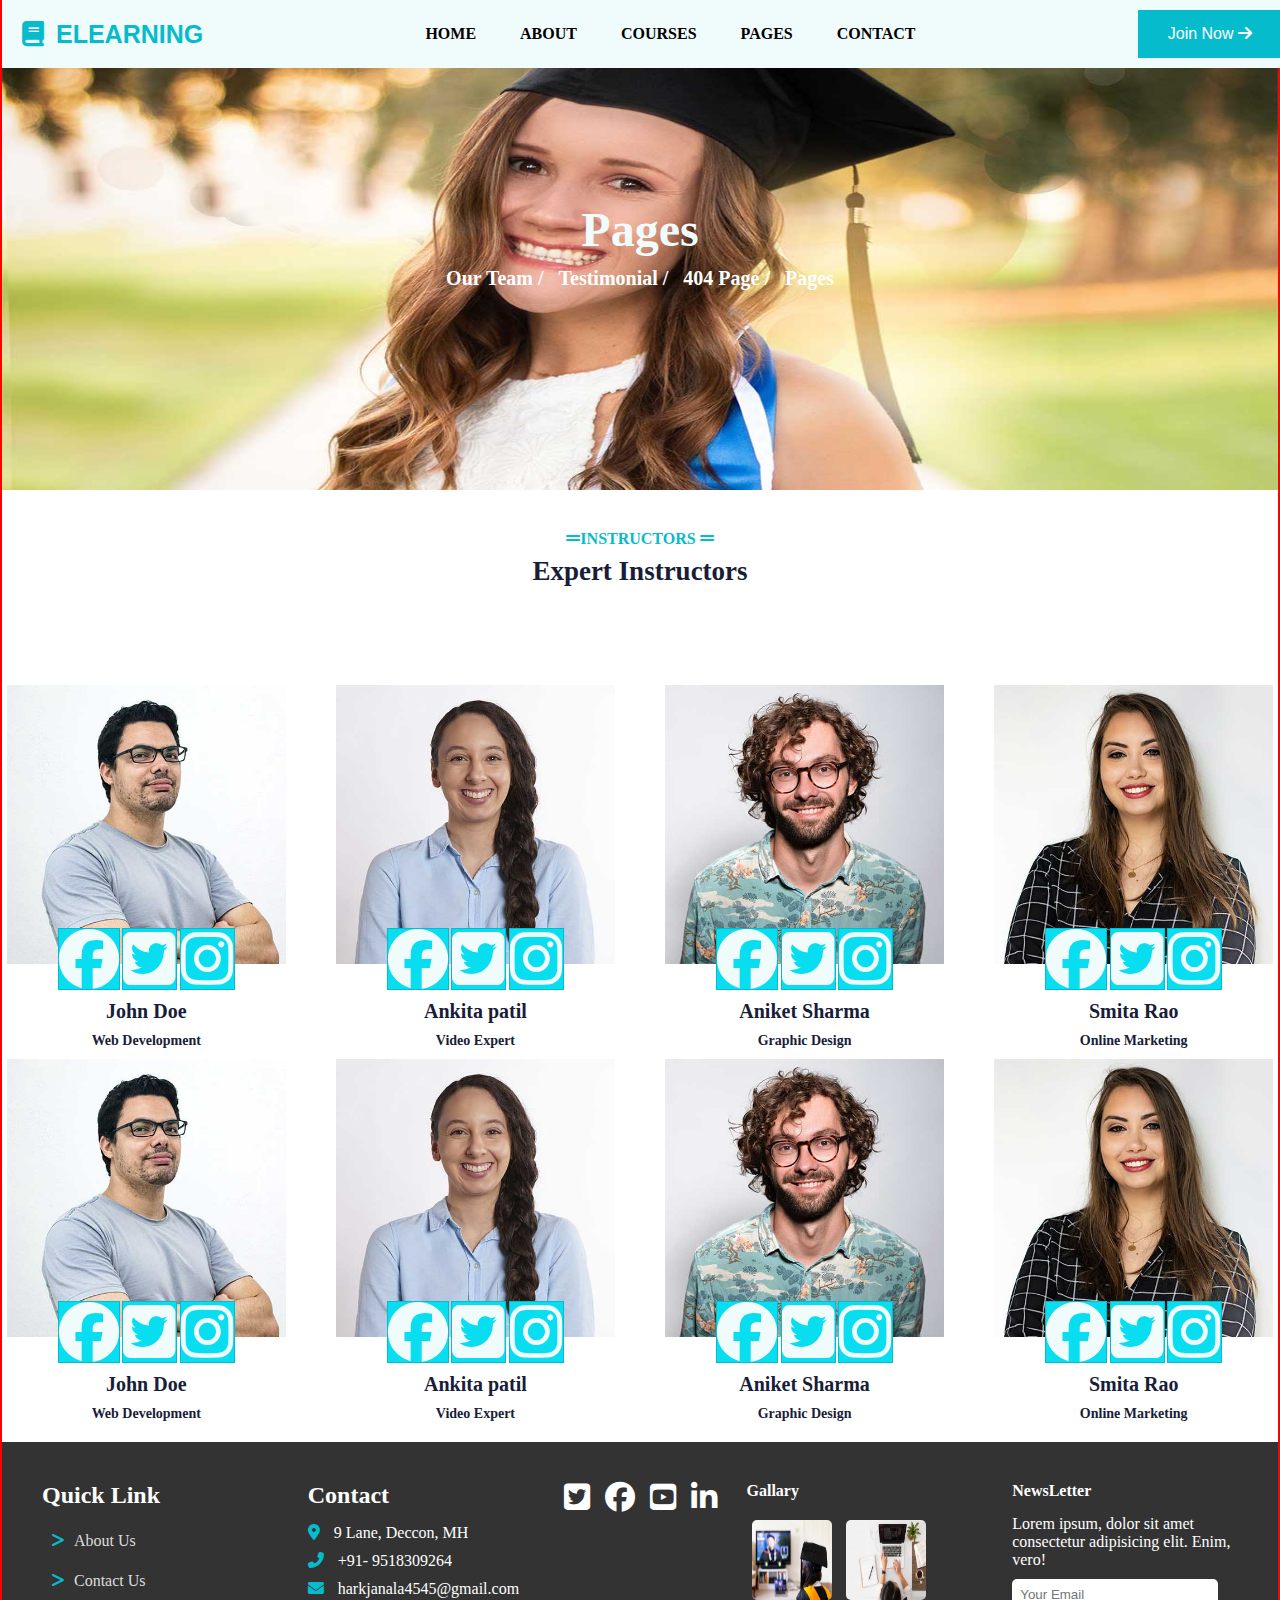
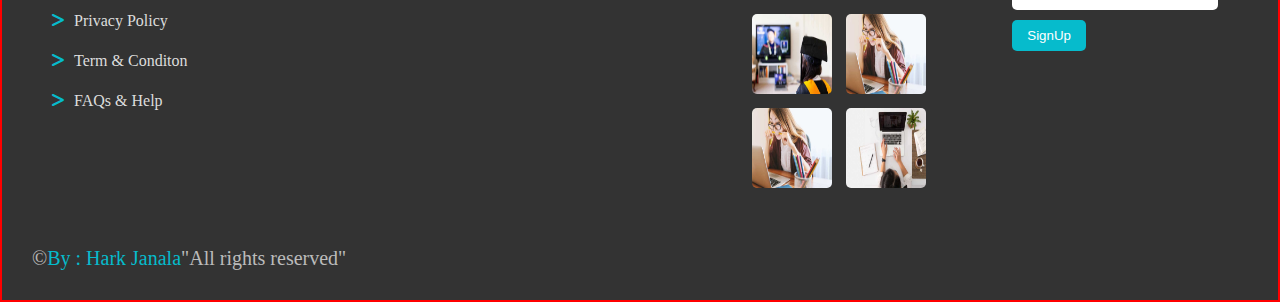
<file: pages.html>
<!DOCTYPE html>
<html lang="en">
<head>
    <meta charset="UTF-8">
    <meta name="viewport" content="width=device-width, initial-scale=1.0">
    <title>E-Learning-Website</title>
    <link rel="preconnect" href="https://fonts.googleapis.com">
<link rel="preconnect" href="https://fonts.gstatic.com" crossorigin>
<link href="https://fonts.googleapis.com/css2?family=Oswald:wght@200..700&family=Rubik:ital,wght@0,300..900;1,300..900&display=swap" rel="stylesheet">
    <link rel="icon" href="icons8-elearning-100.png">
    <link rel="stylesheet" href="https://cdnjs.cloudflare.com/ajax/libs/font-awesome/6.7.2/css/all.min.css" integrity="sha512-Evv84Mr4kqVGRNSgIGL/F/aIDqQb7xQ2vcrdIwxfjThSH8CSR7PBEakCr51Ck+w+/U6swU2Im1vVX0SVk9ABhg==" crossorigin="anonymous" referrerpolicy="no-referrer" />
    <link rel="stylesheet" href="style.css">
</head>
<body>
    <section id="container">
        <header>
           <div id="logo">
            <i class="fas fa-book"></i>
            <!-- <img src="/Image/eLogo.jpg" height="50px" width="50px" alt="img not found"> -->
            <span>ELEARNING</span>
           </div>
           <div id="navbar">
            <nav>
                <a href="index.html">HOME</a>
                <a href="about.html">ABOUT</a>
                <a href="courses.html">COURSES</a>
                <a href="pages.html">PAGES</a>
                <a href="contact.html">CONTACT</a>
            </nav>
           </div>
           <div id="btn">
           <button>Join Now  <i class="fas fa-arrow-right"></i></button>
           </div>
        </header>

        <main>

            <section id="about-header">
                <div class="aboutheader-child">
                <h1>Pages</h1>
                <nav class="about-nav">
                    <a href="#">Our Team /</a>
                    <a href="testimonial.html">Testimonial /</a>
                    <a href="404page.html">404 Page /</a>
                    <span>Pages</span>
                </nav>
            </div>
             </section> <!--end of about- header-->



       <section id="Instructors">
        <div id="instructor">
            <h6> <i class="fas fa-grip-lines"></i>Instructors <i class="fas fa-grip-lines"></i></h6>
            <h2>Expert Instructors</h2>
        </div>
        <div class="instructors-child">
            <img src="team-1.jpg" alt="img not found">
           <div class="icon">
            <i class="fab fa-facebook"></i>
            <i class="fab fa-twitter-square"></i>
            <i class="fab fa-instagram"></i>
           </div> 
           <h3>John Doe</h3>
           <h6>Web Development</h6>

        </div>
        <div class="instructors-child">
            <img src="team-2.jpg" alt="img not found">
            <div class="icon">
                <i class="fab fa-facebook"></i>
                <i class="fab fa-twitter-square"></i>
                <i class="fab fa-instagram"></i>
               </div> 
               <h3>Ankita patil</h3>
               <h6>Video Expert</h6>
        </div>
        <div class="instructors-child">
            <img src="team-3.jpg" alt="img not found">
            <div class="icon">
                <i class="fab fa-facebook"></i>
                <i class="fab fa-twitter-square"></i>
                <i class="fab fa-instagram"></i>
               </div> 
               <h3>Aniket Sharma</h3>
               <h6>Graphic Design</h6>
        </div>
        <div class="instructors-child">
            <img src="team-4.jpg" alt="img not found">
            <div class="icon">
                <i class="fab fa-facebook"></i>
                <i class="fab fa-twitter-square"></i>
                <i class="fab fa-instagram"></i>
               </div> 
               <h3>Smita Rao</h3>
               <h6>Online Marketing</h6>
        </div>
        <div class="instructors-child">
            <img src="team-1.jpg" alt="img not found">
           <div class="icon">
            <i class="fab fa-facebook"></i>
            <i class="fab fa-twitter-square"></i>
            <i class="fab fa-instagram"></i>
           </div> 
           <h3>John Doe</h3>
           <h6>Web Development</h6>

        </div>
        <div class="instructors-child">
            <img src="team-2.jpg" alt="img not found">
            <div class="icon">
                <i class="fab fa-facebook"></i>
                <i class="fab fa-twitter-square"></i>
                <i class="fab fa-instagram"></i>
               </div> 
               <h3>Ankita patil</h3>
               <h6>Video Expert</h6>
        </div>
        <div class="instructors-child">
            <img src="team-3.jpg" alt="img not found">
            <div class="icon">
                <i class="fab fa-facebook"></i>
                <i class="fab fa-twitter-square"></i>
                <i class="fab fa-instagram"></i>
               </div> 
               <h3>Aniket Sharma</h3>
               <h6>Graphic Design</h6>
        </div>
        <div class="instructors-child">
            <img src="team-4.jpg" alt="img not found">
            <div class="icon">
                <i class="fab fa-facebook"></i>
                <i class="fab fa-twitter-square"></i>
                <i class="fab fa-instagram"></i>
               </div> 
               <h3>Smita Rao</h3>
               <h6>Online Marketing</h6>
        </div>
       </section> <!--End of instructors-section-->

       

        </main>

        <footer>
            <div class="footer-child">
                <h2>Quick Link</h2>
                <ul>
                    <li><i class="fas fa-greater-than"></i><a href="#">About Us</a></li>
                   <li> <i class="fas fa-greater-than"></i><a href="#">Contact Us</a></li>
                    <li><i class="fas fa-greater-than"></i><a href="#">Privacy Policy</a></li>
                    <li><i class="fas fa-greater-than"></i><a href="#">Term & Conditon</a></li>
                   <li> <i class="fas fa-greater-than"></i><a href="#">FAQs & Help</a></li>
                </ul>
            </div>
            <div class="footer-child">
                <h2>Contact</h2>
                <p><i class="fas fa-map-marker-alt"></i>  9 Lane, Deccon, MH</p>
                <p><i class="fas fa-phone-alt"></i>  +91- 9518309264</p>
                <p><i class="fas fa-envelope"></i>  harkjanala4545@gmail.com</p>
            </div>
             <div id="footer-icon">
                <i class="fab fa-twitter-square"></i>
                <i class="fab fa-facebook"></i>
                <i class="fab fa-youtube-square"></i>
                <i class="fab fa-linkedin-in"></i>
             </div>
            <div class="footer-child">
                <h4>Gallary</h4>
                <img src="course-1.jpg" alt="img not found">
                <img src="course-2.jpg" alt="img not found">
                <img src="course-1.jpg" alt="img not found">
                <img src="course-3.jpg" alt="img not found">
                <img src="course-3.jpg" alt="img not found">
                <img src="course-2.jpg" alt="img not found">
            </div>
            <div class="footer-child">
                <h4>NewsLetter</h4>
                <p>Lorem ipsum, dolor sit amet consectetur adipisicing elit. Enim, vero!</p>
                <input type="text" placeholder="Your Email">
                <button>SignUp</button>
            </div>
            <div id="copyright">
                <div>
                    <p>&copy;<a href="">By : Hark Janala</a>"All rights reserved"</p>
                </div>
            </div>
        </footer>

    </section> <!--End of container-->
</body>
</html>
</file>
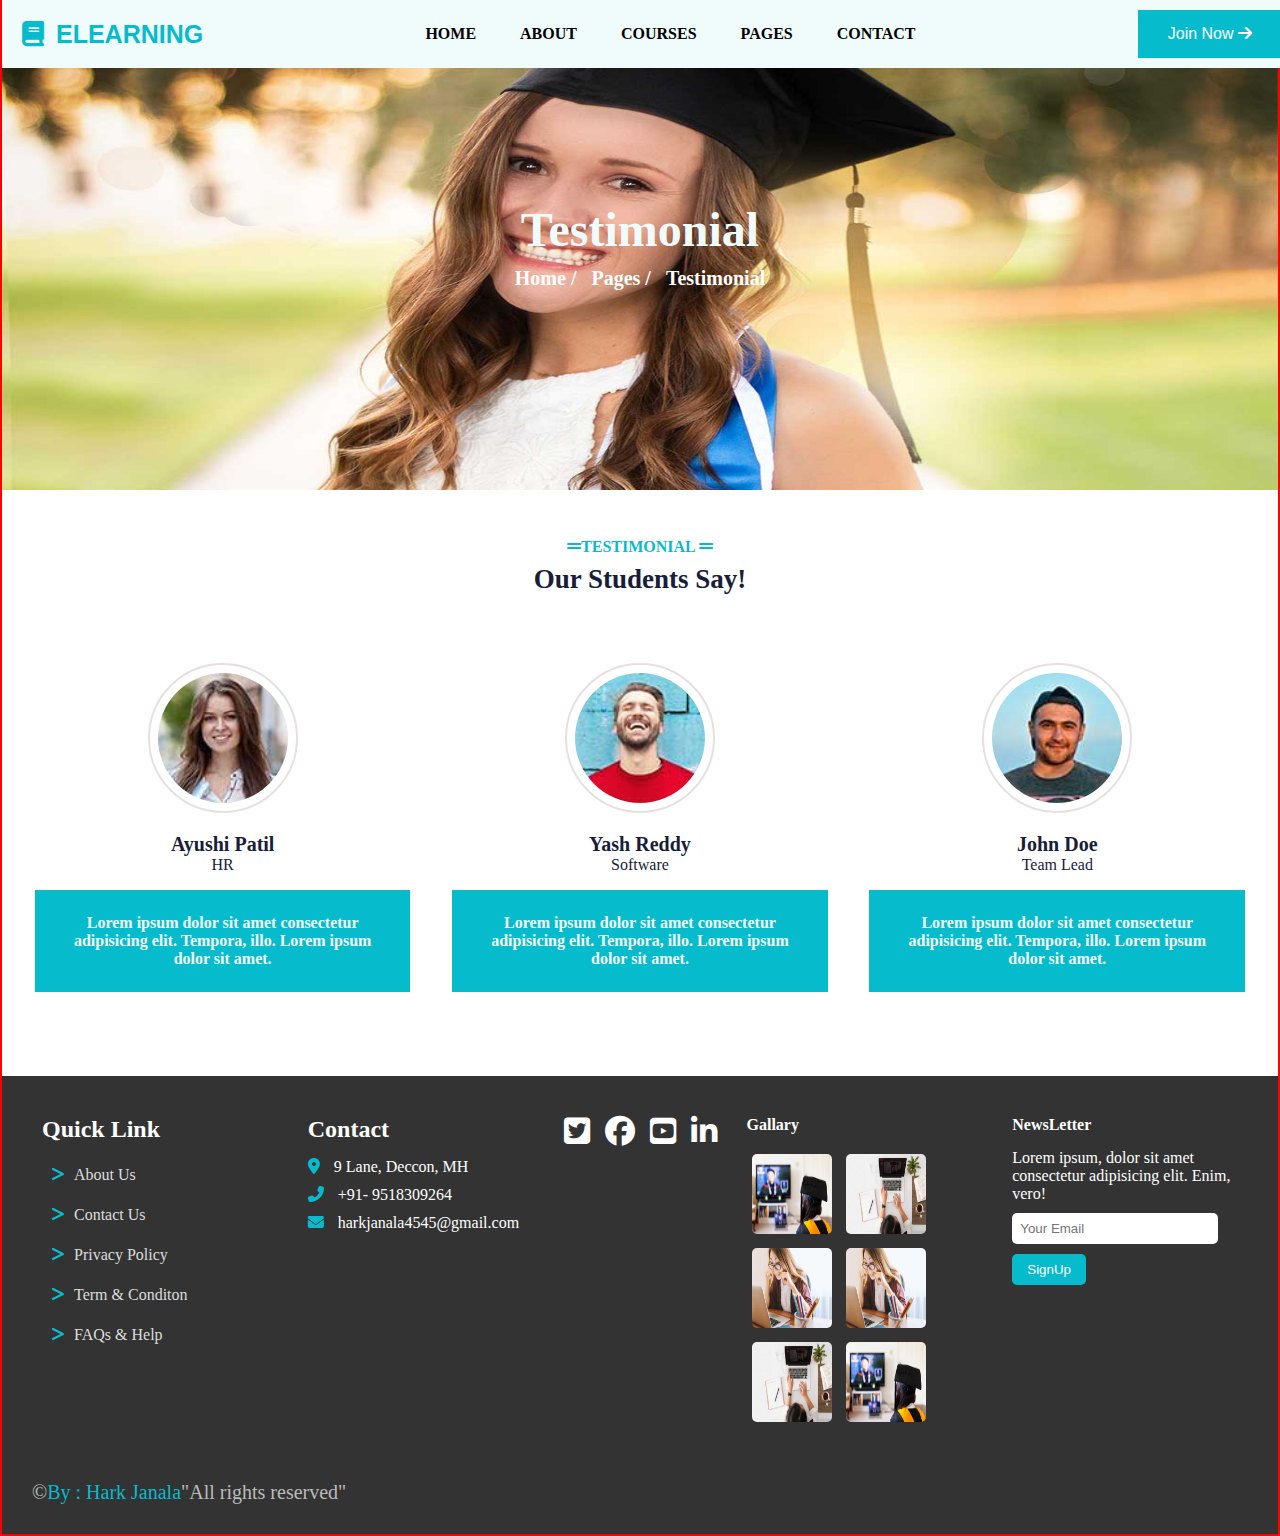
<file: testimonial.html>
<!DOCTYPE html>
<html lang="en">
<head>
    <meta charset="UTF-8">
    <meta name="viewport" content="width=device-width, initial-scale=1.0">
    <title>E-Learning-Website</title>
    <link rel="preconnect" href="https://fonts.googleapis.com">
<link rel="preconnect" href="https://fonts.gstatic.com" crossorigin>
<link href="https://fonts.googleapis.com/css2?family=Oswald:wght@200..700&family=Rubik:ital,wght@0,300..900;1,300..900&display=swap" rel="stylesheet">
    <link rel="icon" href="icons8-elearning-100.png">
    <link rel="stylesheet" href="https://cdnjs.cloudflare.com/ajax/libs/font-awesome/6.7.2/css/all.min.css" integrity="sha512-Evv84Mr4kqVGRNSgIGL/F/aIDqQb7xQ2vcrdIwxfjThSH8CSR7PBEakCr51Ck+w+/U6swU2Im1vVX0SVk9ABhg==" crossorigin="anonymous" referrerpolicy="no-referrer" />
    <link rel="stylesheet" href="style.css">
</head>
<body>
    <section id="container">
        <header>
           <div id="logo">
            <i class="fas fa-book"></i>
            <!-- <img src="/Image/eLogo.jpg" height="50px" width="50px" alt="img not found"> -->
            <span>ELEARNING</span>
           </div>
           <div id="navbar">
            <nav>
                <a href="index.html">HOME</a>
                <a href="about.html">ABOUT</a>
                <a href="courses.html">COURSES</a>
                <a href="pages.html">PAGES</a>
                <a href="contact.html">CONTACT</a>
            </nav>
           </div>
           <div id="btn">
           <button>Join Now  <i class="fas fa-arrow-right"></i></button>
           </div>
        </header>

        <main>
            <section id="about-header">
                <div class="aboutheader-child">
                <h1>Testimonial</h1>
                <nav class="about-nav">
                    <a href="index.html">Home /</a>
                    <a href="pages.html">Pages /</a>
                    <span>Testimonial</span>
                </nav>
            </div>
             </section> <!--end of about- header-->

       <section id="testimonial">
          <div id="test">
            <h6> <i class="fas fa-grip-lines"></i>Testimonial <i class="fas fa-grip-lines"></i></h6>
            <h2>Our Students Say!</h2>
          </div>
          <div class="testimonial-child">
            <img src="testimonial-1.jpg" alt="img not found">
            <h5>Ayushi Patil</h5>
            <p>HR</p>
            <p class="para">Lorem ipsum dolor sit amet consectetur adipisicing elit. Tempora, illo. Lorem ipsum dolor sit amet. </p>
          </div>
          <div class="testimonial-child">
            <img src="testimonial-2.jpg" alt="img not found">
            <h5>Yash Reddy</h5>
            <p>Software</p>
            <p  class="para">Lorem ipsum dolor sit amet consectetur adipisicing elit. Tempora, illo. Lorem ipsum dolor sit amet.</p>
          </div>
          <div class="testimonial-child">
            <img src="testimonial-3.jpg" alt="img not found">
            <h5>John Doe</h5>
            <p>Team Lead</p>
            <p  class="para">Lorem ipsum dolor sit amet consectetur adipisicing elit. Tempora, illo. Lorem ipsum dolor sit amet.</p>
          </div>
       </section>

        </main>

        <footer>
            <div class="footer-child">
                <h2>Quick Link</h2>
                <ul>
                    <li><i class="fas fa-greater-than"></i><a href="#">About Us</a></li>
                   <li> <i class="fas fa-greater-than"></i><a href="#">Contact Us</a></li>
                    <li><i class="fas fa-greater-than"></i><a href="#">Privacy Policy</a></li>
                    <li><i class="fas fa-greater-than"></i><a href="#">Term & Conditon</a></li>
                   <li> <i class="fas fa-greater-than"></i><a href="#">FAQs & Help</a></li>
                </ul>
            </div>
            <div class="footer-child">
                <h2>Contact</h2>
                <p><i class="fas fa-map-marker-alt"></i>  9 Lane, Deccon, MH</p>
                <p><i class="fas fa-phone-alt"></i>  +91- 9518309264</p>
                <p><i class="fas fa-envelope"></i>  harkjanala4545@gmail.com</p>
            </div>
             <div id="footer-icon">
                <i class="fab fa-twitter-square"></i>
                <i class="fab fa-facebook"></i>
                <i class="fab fa-youtube-square"></i>
                <i class="fab fa-linkedin-in"></i>
             </div>
            <div class="footer-child">
                <h4>Gallary</h4>
                <img src="course-1.jpg" alt="img not found">
                <img src="course-2.jpg" alt="img not found">
                <img src="course-3.jpg" alt="img not found">
                <img src="course-3.jpg" alt="img not found">
                <img src="course-2.jpg" alt="img not found">
                <img src="course-1.jpg" alt="img not found">
            </div>
            <div class="footer-child">
                <h4>NewsLetter</h4>
                <p>Lorem ipsum, dolor sit amet consectetur adipisicing elit. Enim, vero!</p>
                <input type="text" placeholder="Your Email">
                <button>SignUp</button>
            </div>
            <div id="copyright">
                <div>
                    <p>&copy;<a href="">By : Hark Janala</a>"All rights reserved"</p>
                </div>
            </div>
        </footer>

    </section> <!--End of container-->
</body>
</html>
</file>
<file: style.css>
@import url('https://fonts.googleapis.com/css2?family=Nunito:ital,wght@0,200..1000;1,200..1000&display=swap');

*{
    padding: 0;
    margin: 0;
    box-sizing: border-box;
}

#container{
    width: 100%;
    border: 2px solid red;
}

header{
    display: flex;
    flex-wrap: wrap;
    justify-content: space-between;
    align-items: center;
    position: fixed;
    top: 0;
    padding: 10px 0px;
    width: 100%;
    background-color: #f0fbfc;
    margin-bottom: 100px;

}

#navbar{
    display: none;
}
 #btn{
    display: none;
  } 
#btn button{
    background-color: #06bbcc;
    color: white;
    border: none;
    padding: 15px 30px;
    align-items: center;
    font-size: 16px;
}

#btn button:hover{
    background-color: #09ddf0;
}

.menu .fa-bars{
  color: #52565B;
  font-size: 20px;
  border: 2px solid;
  margin: 0px 24px 0px 0px;
  padding: 4px 12px;
  cursor: pointer;
}
.menu .fa-bars:hover{
  color: #06bbcc;
}

#logo{
   font-size: 25px; 
   color: #06bbcc;
   font-weight: bold;
   font-family: Arial, sans-serif;
   text-align: center;
}
#logo i{
    margin: 0px 5px 0px 20px;
}

#hero-section{
    background-image: url(carousel-2.jpg);
    background-size: 100% 100%;
    background-repeat: no-repeat;
    background-position: center;
    display: flex;
    flex-wrap: wrap;
    justify-content: center;
    align-items: center;
    text-align: center ;
    padding: 150px 0px;
}
.hero-child{
    width: 100%;
    margin: 10px 0px;
}
.hero-child h5{
    font-size: 20px;
    font-weight: bold;
    color: #06bbcc;
    font-family: "Rubik", serif;
}
.hero-child h1{
    font-size: 30px;
    font-weight: 900;
    color: #ffffff;
    line-height: 1.5;
    font-family: "Rubik", serif;
}

.hero-child p{
    font-size: 15px;
    font-weight: bold;
    color: #ffffff;
    font-family: "Oswald", serif;
}
.subtitles{
    font-family: "Heebo", serif;
    font-optical-sizing: auto;
    font-weight: weight;
    font-style: normal;
}

.hero-child .blue{
    background-color: #06bbcc;
    color: white;
    border: none;
    padding: 10px 20px;
    align-items: center;
    font-size: 16px;
    margin-top: 15px;
}
.hero-child .white{
    background-color: #ffffff;
    color: black;
    border: none;
    padding: 10px 20px;
    align-items: center;
    font-size: 16px;
    margin-top: 15px;
}
.hero-child button{
    margin: 10px;
}

/* eduction section */
#eduction{
    display: flex;
    flex-wrap: wrap;
    justify-content: center;
    align-items: center;
    width: 100%;
    margin: 40px 5px;
}

.eduction-child1, .eduction-child2{
     padding-top: 40px;
    width: 250px;
    height: 250px;
    background-color: #f0fbfc;
    align-items: center;
    text-align: center;
    border: 1px solid #f0fbfc;
    margin: 10px 10px;
}

.eduction-child1 i{
    font-size: 50px;
    font-weight: bold;
    color: #06bbcc;
    margin: 10px 0px;
}

.eduction-child1 h5{
    font-size: 20px;
    font-weight: bold;
    color: #0a0b0b;
    margin: 20px 0px;
}

/* About section */
#about-section{
    display: flex;
    flex-wrap:wrap;
    justify-content: center;
    align-items: center;  
    width: 100%;
}

.about-child img{
    width: 100%;
}
.about-child{
    width: 100%;
    color: #52565b;
    font: 16px;
    margin: 48px 0px 0px;
    padding: 0px 24px;
}
.about-child h6{
  color: #06bbcc;
  background: #ffffff;
  font-size: 16px;
  margin: 0px 0px 8px;
  padding: 0px 16px 0px 0px;
}
.about-child h1{
    color: #0a0b0b;
    font-size: 27px;
    margin: 0px 0px 24px;
}
.about-child p{
    color: #52565B;
    font-size: 16px;
    margin: 0px 0px 24px;
}
.subtitles{
    font-family: "Heebo", serif;
    font-optical-sizing: auto;
    font-weight: weight;
    font-style: normal;
}
.arrow-left{
    /* color: #06bbcc; */
    font-size: 16px;
    font-weight: 700;

}
.arrow-left i{
 color: #06bbcc;
 margin: 0px 10px;
}

.arrow-right{
    /* color: #06bbcc; */
    font-size: 16px;
    font-weight: 700;

}
.arrow-right i{
 color: #06bbcc;
 margin: 0px 10px;
}

.about-btn button{
    color: #ffffff;
    font-size: 16px;
    background: #06bbcc;
    border: none;
    margin: 8px 0px 0px;
    padding: 16px 20px;
}

/* category section */

#category-section{
    display: flex;
    flex-wrap: wrap;
    justify-content: space-evenly;
    align-items: center;
    width: 100%;
    margin-top: 100px;
}

#cate{
    width: 100%;
    text-align: center;
    color: #52565B;
    font-size: 16px;
    margin: 10px 0px;
}

#cate h6{
   color: #06bbcc;
   font-size: 16px;
   background: #ffffff;
   margin: 0px 0px 8px;
   padding: 0px 16px; 
}
#cate h1{
    color: #181D38;
    font-size: 27px;
    margin: 0px 0px 48px;
}

.category-child1{
    background-image: url(cat-1.jpg);
    background-size: 100% 100%;
    background-repeat: no-repeat;
    background-position: center;
   height: 100%;
   width: 100%;
  padding: 100px 0px;
  margin: 10px 0px;
}
.category-child2{
    background-image: url(cat-2.jpg);
    background-size: 100% 100%;
    background-repeat: no-repeat;
    background-position: center;
   height: 100%;
   width: 100%;
  padding: 100px 0px;
  margin: 10px 0px;
}
.category-child3{
    background-image: url(cat-3.jpg);
    background-size: cover;
    background-repeat: no-repeat;
    background-position: center;
   height: 100%;
   width: 100%;
  padding: 100px 20px;
  margin: 10px 0px;
}
.category-child4{
    background-image: url(cat-4.jpg);
    background-size: cover;
    background-repeat: no-repeat;
    background-position: center;
   height: 100%;
   width: 100%;
  padding: 100px 0px;
  margin: 10px 0px;
}

.cate-child{
    display: flex;
    flex-wrap: wrap;
    justify-content: space-between;
    align-items: center;
    text-align: center;
    font-size: 15px;
    background: #ffffff;
    margin: 13px;
    padding: 8px 16px;
    text-align: right;
    position: relative;
}


.cate-child{
    position: absolute;
    /* left:150px; */
}
.cate-child h1{
   color: #181D38;
   font-size: 20px;
}
.cate-child p{
    color: #06bbcc;
    font-size: 14px;
 }

 /* course section */
 #courseone-section{
    display: flex;
    flex-wrap: wrap;
    justify-content: space-evenly;
    align-items: center;
    text-align: center;
    width: 100%;
    margin-top: 50px;
    padding: 48px 12px;
 }
 #courseone-section .courseone-child img{
    width: 100%;
    margin-top: 10px;
 }
 #course{
    text-align: center;
    width:100%;
    
 }
 #course h6{
    color: #06bbcc;
    font-size: 16px;
    background: #ffffff;
    margin: 0px 0px 8px;
    padding: 0px 16px; 
   
 }
 #course h1{
    color: #181D38;
    font-size: 27px;
    margin: 0px 0px 48px;
 }
 .course-btn1{
    background-image: url(course-1.jpg);
    background-size: cover;
    background-repeat: no-repeat;
    background-position: center;
   height: 100%;
   width: 100%;
  padding: 50px 0px;
  margin: 10px 0px;
   
 }
 .course-btn2{
    background-image: url(course-2.jpg);
    background-size: cover;
    background-repeat: no-repeat;
    background-position: center;
   height: 100%;
   width: 100%;
  padding: 50px 0px;
  margin: 10px 0px;
   
 }
 .course-btn3{
    background-image: url(course-3.jpg);
    background-size: cover;
    background-repeat: no-repeat;
    background-position: center;
   height: 100%;
   width: 100%;
  padding: 50px 0px;
  margin: 10px 0px;
   
 }
 .course-btn1 button{
    color: #ffffff;
    font-size: 19px;
    background: #06bbcc;
    padding: 4px 16px;
    border: none;
    border-radius: 15px;
    margin-top: 100px;
 }
 .course-btn2 button{
    color: #ffffff;
    font-size: 19px;
    background: #06bbcc;
    padding: 4px 16px;
    border: none;
    border-radius: 15px;
    margin-top: 100px;
 }
 .course-btn3 button{
    color: #ffffff;
    font-size: 19px;
    background: #06bbcc;
    padding: 4px 16px;
    border: none;
    border-radius: 15px;
    margin-top: 100px;
 }

 .rating{
    color: #52565B;
    font-size: 16px;
    padding: 15px 15px 0px;
    background-color: #11dff14d;
    margin: 10px 0px 0px 0px;
 }

 #icon-parent{
    display: flex;
    flex-wrap: wrap;
    justify-content: space-evenly;
    align-content: space-evenly;
    text-align: center;
    width: 100%;
    margin: 0px 5px;
 }
  #star i {
    color: #06bbcc;
 }  
 .icons p i{
    color: #06bbcc;
    font-size: 20px;
    margin: 0px;
 } 

 /* Instructors section */
 #Instructors
{
    display: flex;
    flex-wrap: wrap;
    justify-content: space-evenly;
    align-items: center;
    text-align: center;
    width: 100%;
    padding: 10px 5px;
}

#instructor{
    width: 100%;
    padding: 20px;
    margin: 10px;
}
#instructor h6{
   color: #06bbcc;
   font-size: 16px;
   background: #ffffff;
   text-transform: uppercase;
   margin: 0px 0px 8px;
   padding: 0px 16px;
}
#instructor h2{
    color: #181D38;
    font-size: 27px;
    margin: 0px 0px 48px;
}

.instructors-child img{
    width: 100%;
}

.instructors-child .icon{
    width: 100%;
    color: #52565B;
    font-size: 10px;
    margin: -40px 0px 0px;
}
.icon i{
    color: #f0fbfc;
    border: 1px solid #06bbcc;
    background-color: #06bbcc;
    font-size: 10px;
}
.instructors-child h3{
    color: #181D38;
    font-size: 20px;
    margin: 10px 0px;
}
.instructors-child h6{
    color: #181D38;
    font-size: 14px;
    margin: 10px 0px;
}
 
/* testimonial */

#testimonial{
    display: flex;
    flex-wrap: wrap;
    justify-content: space-evenly;
    align-items: center;
    text-align: center;
    width: 100%;
    padding: 48px 12px;
}

#test{
    width: 100%;
    color: #181D38;
    font-size: 16px;
}

#test h6{
    color: #06bbcc;
    font-size: 16px;
    background: #ffffff;
    text-transform: uppercase;
    margin: 0px 0px 8px;
    padding: 0px 16px;
 }
 #test h2{
     color: #181D38;
     font-size: 27px;
     margin: 0px 0px 48px;
 }
 .testimonial-child img{
    width: 40%;
    margin: 0px 96px 16px;
    padding: 8px;
    border: 2px solid #3c0f0f21;
    border-radius: 360px;
 }
 .testimonial-child h5{
    color: #181D38;
    font-size: 20px;
 }
 .testimonial-child p{
    color: #181D38;
    font-size: 16px;
    margin: 0px 0px 16px;
 }
 .testimonial-child .para
 {
    color: #f0fbfc;
    font-size: 16px;
    font-weight: 700;
    background-color: #06bbcc;
    padding: 24px;
 }

 /* footer section css */
 
footer {
    background-color: #333;
    color: white;
    padding: 30px;
    text-align: left;
    display: flex;
    flex-wrap: wrap;
    justify-content: space-between;
    gap: 20px;
}

.footer-child {
    flex: 1 1 200px;
    margin: 10px;
}

.footer-child h2, 
.footer-child h4 {
    color: #ffffff;
    margin-bottom: 15px;
}

.footer-child ul {
    list-style: none;
    padding: 0;
}

.footer-child ul li {
    margin: 8px 0;
    color: #FFFFFF;
}
.footer-child ul li i {
    margin: 8px 10px;
    color: #06bbcc;
}

.footer-child ul li a {
    color: #ddd;
    text-decoration: none;
    transition: color 0.3s;
}

.footer-child ul li a:hover {
    color: #06bbcc;
}



.footer-child p {
    margin: 10px 0;
    color: #FFFFFF;
}

.footer-child p i {
    margin-right: 10px;
    color: #06bbcc;
}


#footer-icon {
    display: flex;
    gap: 15px;
    justify-content: center;
}

#footer-icon i {
    font-size: 30px;
    color: #fff;
    transition: color 0.3s;
    cursor: pointer;
}

#footer-icon i:hover {
    color: #06bbcc;
}


.footer-child img {
    width: 80px;
    height: 80px;
    margin: 5px;
    border-radius: 5px;
    transition: transform 0.3s;
}

.footer-child img:hover {
    transform: scale(1.1);
}


.footer-child input[type="text"] {
    padding: 8px;
    width: calc(100% - 20px);
    margin-bottom: 10px;
    border: none;
    border-radius: 5px;
}

.footer-child button {
    padding: 8px 15px;
    background-color: #06bbcc;
    border: none;
    color: white;
    border-radius: 5px;
    cursor: pointer;
    transition: background 0.3s;
}

.footer-child button:hover {
    background-color: #e68a00;
}


#copyright  {
    display: flex;
    justify-content: center;
    align-items: center;
    text-align: center;
    color: #bbb;
    padding-top: 20px;
    font-size: 20px;
}
 #copyright  p{
    text-align: center;
 } 

#copyright a {
    color: #06bbcc;
    text-decoration: none;
}

/* About Pages css */

#about-header {
    background-image: url(carousel-1.jpg);
    background-repeat: no-repeat;
    background-position: cover;
    background-size: 100% 100%;
    background-color: #f4f4f9;
    padding: 200px 12px;
    text-align: center; 
}

.aboutheader-child h1 {
    font-size: 3em;
    font-weight: 1200;
    margin: 0px 0px 8px;
    color: #f0fbfc;
}

.about-nav {
    margin-top: 10px;
    font-size: 20px;
    font-weight: 700;
}

.about-nav a,
.about-nav span {
    color: #FFFFFF;
    text-decoration: none;
    margin: 0 5px;
}

.about-nav a:hover {
    color: #06bbcc;
}



/*  ERROR PAGE */
.error-page{
    background: #f4f4f4;
    display: flex;
    flex-wrap: wrap;
    justify-content: center;
    align-items: center;
    text-align: center;
    width: 100%;
    height: 100vh;
}

a {
    text-decoration: none;
}



.error-page {
    text-align: center;
    padding: 20px;
}

.error-content {
    background: #fff;
    padding: 40px;
    border-radius: 10px;
    box-shadow: 0 4px 8px rgba(0, 0, 0, 0.1);
    max-width: 400px;
}

.icon i {
    font-size: 60px !important;
    /* color: #09ddf0; */
    background-color: #09ddf0;
}

.error-code {
    font-size: 100px;
    font-weight: 700;
    color: #181D38;
    margin: 0px opx 8px;
}

.error-title {
    font-size: 25px;
    color: #181D38;
    margin: 0px 0px 24px;
}

.error-message {
    color: #181D38;
    font-size: 17px;
    margin: 0px 0px 24px;
}

.home-button {
    font-size: 17px;
    display: inline-block;
    background: #06bbcc;
    color: #ffffff;
    padding: 16px 48px;
    border: none;
    border-radius: 30px;
    transition: background 0.3s;
}

.home-button:hover {
    background: #09ddf0;
}



/* contact us css */

a {
    text-decoration: none;
    color: #09ddf0;
}

 h1, h5 {
    color: #06bbcc;
}

.section-title {
    color: #06bbcc;
    text-transform: uppercase;
    font-size: 20px;
    padding: 0px 16px;
    margin: 0px 0px 8px;
}


/* Contact Section */
.contact-section {
    padding: 40px 20px;
}

.contact-container {
    max-width: 1200px;
    margin: 0 auto;
    background: #fff;
    box-shadow: 0 4px 8px rgba(0, 0, 0, 0.1);
    padding: 20px;
    border-radius: 8px;
}

.contact-header {
    text-align: center;
    margin-bottom: 30px;
}

.contact-header h1 {
    font-size: 28px;
    margin: 10px 0;
    color: #333;
}


.contact-content {
    display: grid;
    grid-template-columns: repeat(3, 1fr);
    gap: 20px;
}


.contact-info h5 {
    font-size: 20px;
    margin-bottom: 10px;
}

.contact-info p {
    color: #666;
    margin-bottom: 20px;
}

.contact-detail {
    display: flex;
    align-items: center;
    margin-bottom: 15px;
}

.icon {
    font-size: 20px;
    color: #09ddf0;
    margin-right: 10px;
}

.text h5 {
    margin: 0;
    color: #06bbcc;
}

.text p {
    margin: 0;
    color: #666;
}

.contact-map iframe {
    width: 100%;
    height: 300px;
    border: 0;
    border-radius: 8px;
}


.contact-form form {
    display: flex;
    flex-direction: column;
}

.contact-form input,
.contact-form textarea {
    padding: 10px;
    margin-bottom: 10px;
    border: 1px solid #ddd;
    border-radius: 5px;
    width: 100%;
    box-sizing: border-box;
}

.contact-form textarea {
    resize: none;
    height: 150px;
}

.contact-form button {
    background: #06bbcc;
    font-size: 30px;
    color: #fff;
    padding: 10px;
    border: none;
    border-radius: 5px;
    cursor: pointer;
    transition: background 0.3s;
}

.contact-form button:hover {
    background: #09ddf0;
}


/* Responsive Design */

@media (max-width: 1200px) {
    .contact-content {
        grid-template-columns: 1fr 1fr;
    }
}

@media (max-width: 768px) {
    .contact-content {
        grid-template-columns: 1fr;
    }

    .contact-header h1 {
        font-size: 24px;
    }
}

@media (max-width: 320px) {
    .contact-header h1 {
        font-size: 20px;
    }

    .contact-info h5, 
    .text h5 {
        font-size: 18px;
    }

    .contact-info p, 
    .text p {
        font-size: 14px;
    }
}

/* Responsive Tablet Design */

@media only screen and (min-width:768px){
    #category-section {
        padding: 20px;
    }

    
    #cate h1 {
        font-size: 28px;
    }

    .category-child1,
    .category-child2,
    .category-child3,
    .category-child4 {
        width: 40%;  
        margin: 2.5%;
    }

    .cate-child h1 {
        font-size: 20px;
    }

    .cate-child p {
        font-size: 14px;
    }

    .courseone-child {
        width: 45%;  
        margin: 2.5%;  
        box-sizing: border-box;
    }

    
    .course-btn3 button {
        padding: 8px 15px;
        font-size: 14px;
    }


    .rating h3 {
        font-size: 18px;
    }

    #star h3 {
        font-size: 16px;
    }

    
    #icon-parent {
        display: flex;
        justify-content: space-between;
        flex-wrap: wrap;
    }

    .icons p {
        font-size: 14px;
    }

     #instructor {
        order: -1;   
        margin-bottom: 30px;
     } 

    .instructors-child {
        width: 45%;
        display: inline-block;
        vertical-align: top;
        box-sizing: border-box;
    }

    .testimonial-child {
        width: 90%;
        display: block;
        margin: 20px auto;
    }

    .footer-child {
        width: 45%;
        display: inline-block;
        vertical-align: top;
        box-sizing: border-box;
    }
    
   
    #footer-icon {
        text-align: center;
        margin-top: 10px;
    }
    .menu .fa-bars{
        display: block;
    }
    
}


/* responsive desktop */

@media only screen and (min-width:1200px){
    #navbar{
        display: block;
        }
     #btn{
        display: block;
        } 
      #btn:hover{
        transition: 0.5s;
        transform: 0.5s;
        cursor: pointer;
        border-radius: 2px;
      } 
      #navbar nav a{
        text-decoration: none;
        font-weight: 900;
        color: black;
        margin: 0px 20px;
    }
    #navbar nav a:hover{
        text-decoration: none;
        color: #06bbcc;
        margin: 0px 20px;
    }

    #about-section {
        display: grid;
        grid-template-columns: 1fr 1fr;
        column-gap: 30px;
    }

    .about-child {
        width: 100%;
    }

    #courseone-section #course {
        width: 100%;
    }

    
    #courseone-section {
        display: flex;
        flex-wrap: wrap;
        justify-content: flex-start;    
    }

    .courseone-child {
        width: 28%;
        display: inline-block;
        vertical-align: top;
    }

    #instructors-section #instructor {
        width: 100%;
    }
     #Instructors{
        display: flex;
        flex-wrap: wrap;
        justify-content: flex-start;    
    }

    .instructor {
        width: 20%;
        display: inline-block;
        vertical-align: top;
    }
   
    #Instructors #instructor {
        width: 100%;
    }

    
    #Instructors {
        display: flex;
        justify-content: space-between;
        align-items: flex-start;
    }

    .instructors-child {
        width: 22%;
        display: inline-block;
        vertical-align: top;
    }
    #testimonial #test {
        width: 100%;
    }

    
    #testimonial {
        display: flex;
        justify-content: space-between;
        align-items: flex-start;
    }

    .testimonial-child {
        width: 30%;
        display: inline-block;
        vertical-align: top;
    }
    .menu .fa-bars{
        display: none;
    }
    
}
</file>
